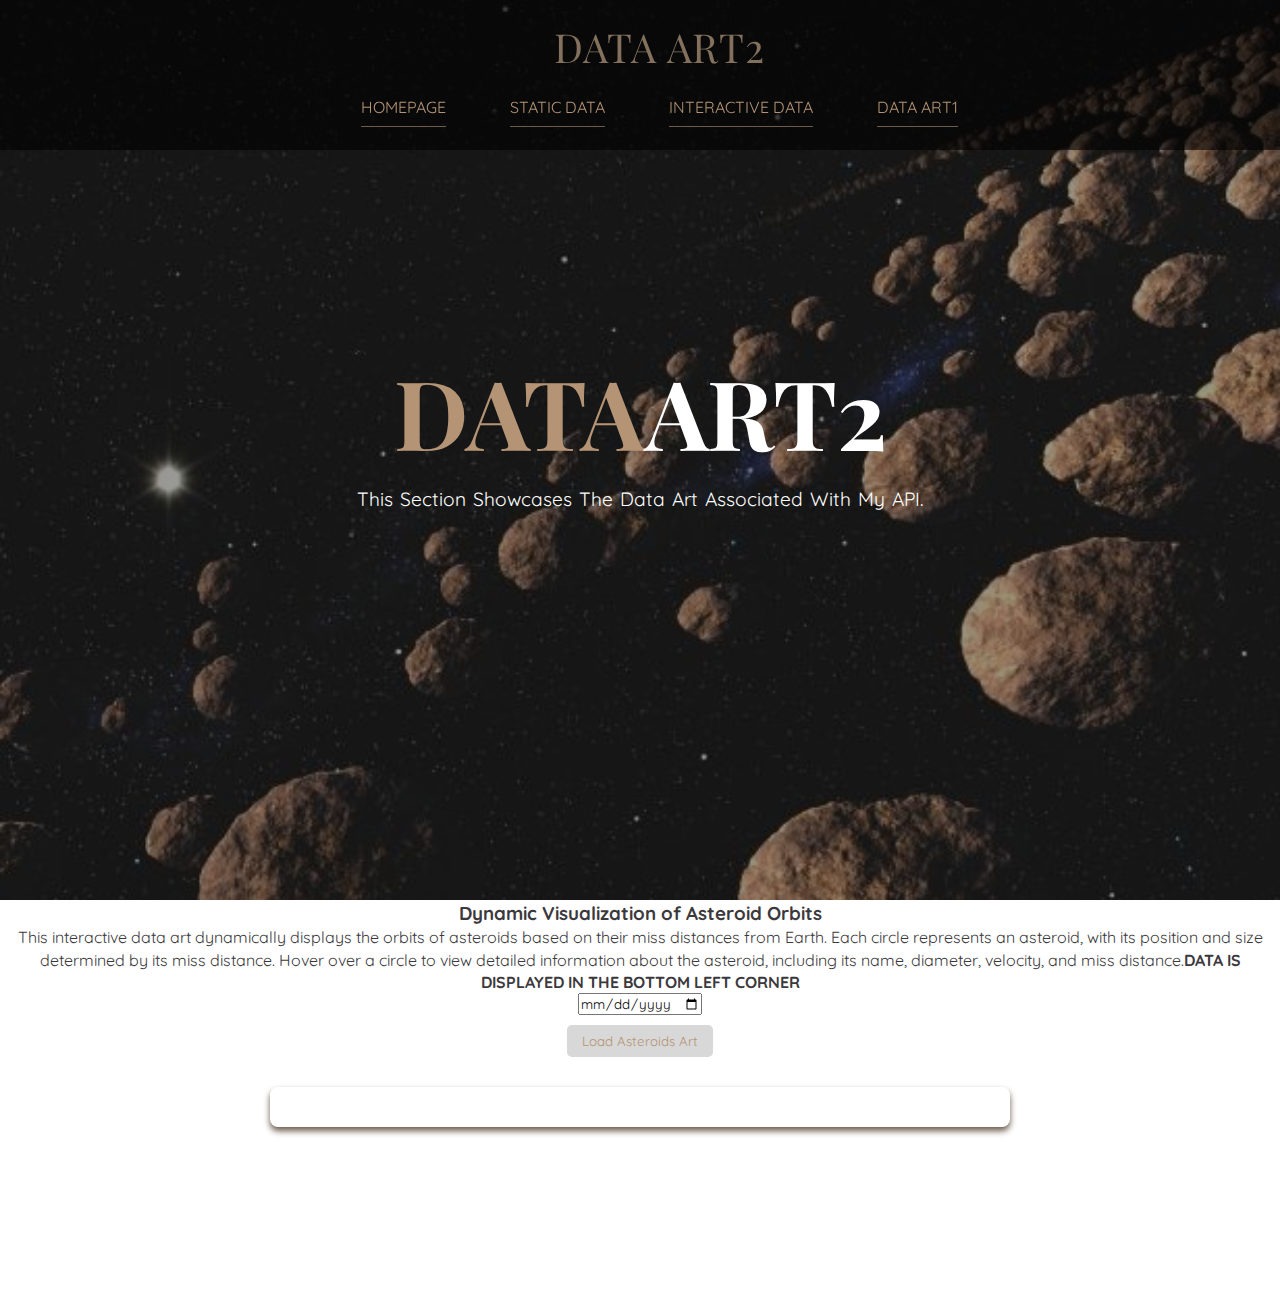
<file: art2.html>
<!DOCTYPE html>
<html lang="en">
<head>
    <meta charset="UTF-8"/>
    <meta http-equiv="X-UA-Compatible" content="IE=edge"/>
    <meta name="viewport" content="width=device-width, initial-scale=1.0"/>
    <link rel="stylesheet" href="https://cdnjs.cloudflare.com/ajax/libs/font-awesome/5.15.1/css/all.min.css"
          integrity="sha512-+4zCK9k+qNFUR5X+cKL9EIR+ZOhtIloNl9GIKS57V1MyNsYpYcUrUeQc9vNfzsWfV28IaLL3i96P9sdNyeRssA=="
          crossorigin="anonymous"/>
    <link rel="stylesheet" href="api.css"/>
    <script src="https://d3js.org/d3.v7.min.js"></script>
    <title>DATA ART</title>
</head>
<body>

<!-- header -->
<header>
    <nav class="navbar">
        <div class="container">
            <a href="index.html" class="navbar-brand">DATA ART2
                <div class="navbar-nav">
                    <ul>
                        <li><a href="index.html">Homepage</a></li>
                        <li><a href="staticData.html">Static Data</a></li>
                        <li><a href="interactiveData.html">Interactive Data</a></li>
                        <li><a href="dataArt.html">Data Art1</a></li>
                    </ul>
                </div>
            </div>
    </nav>
    <div class="banner">
        <div class="container">
            <h1 class="banner-title">
                <span>DATA</span>ART2
            </h1>
            <p><b>This section showcases the Data Art associated with my API.</b></p>
        </div>
    </div>
</header>
<!-- end of header -->

<section class="center-container">
    <h3>Dynamic Visualization of Asteroid Orbits</h3>
    <p>
        This interactive data art dynamically displays the orbits of asteroids based on their miss distances from Earth. 
        Each circle represents an asteroid, with its position and size determined by its miss distance. 
        Hover over a circle to view detailed information about the asteroid, including its name, diameter, velocity, 
        and miss distance.<b>DATA IS DISPLAYED IN THE BOTTOM LEFT CORNER</b>
    </p>
    <input type="date" id="dateInput"/>
    <button id="loadData">Load Asteroids Art</button>
    <div id="output"></div>
    <svg id="orbit-map"></svg>
    <div id="tooltip" class="tooltip" style="opacity: 0"></div>
    
</section>

<script src="dataArt2.js"></script>
</body>
</html>
</file>
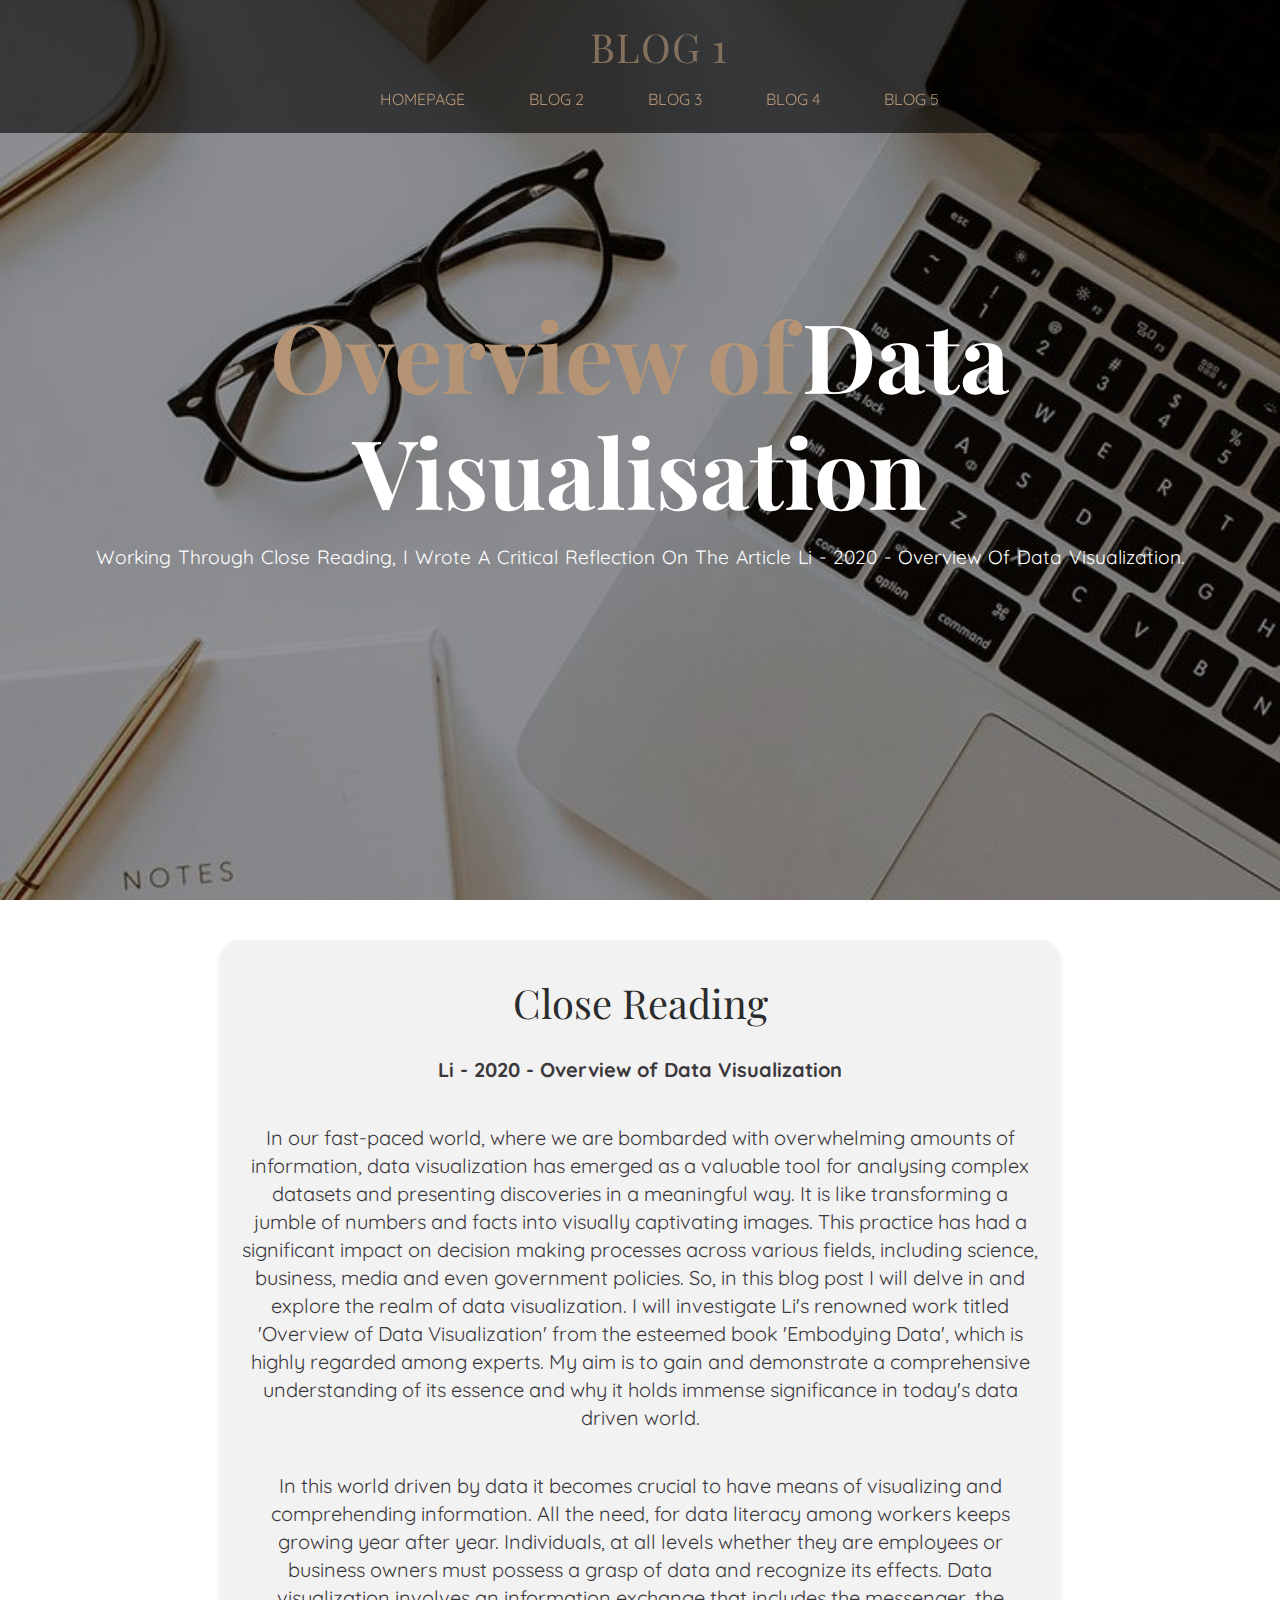
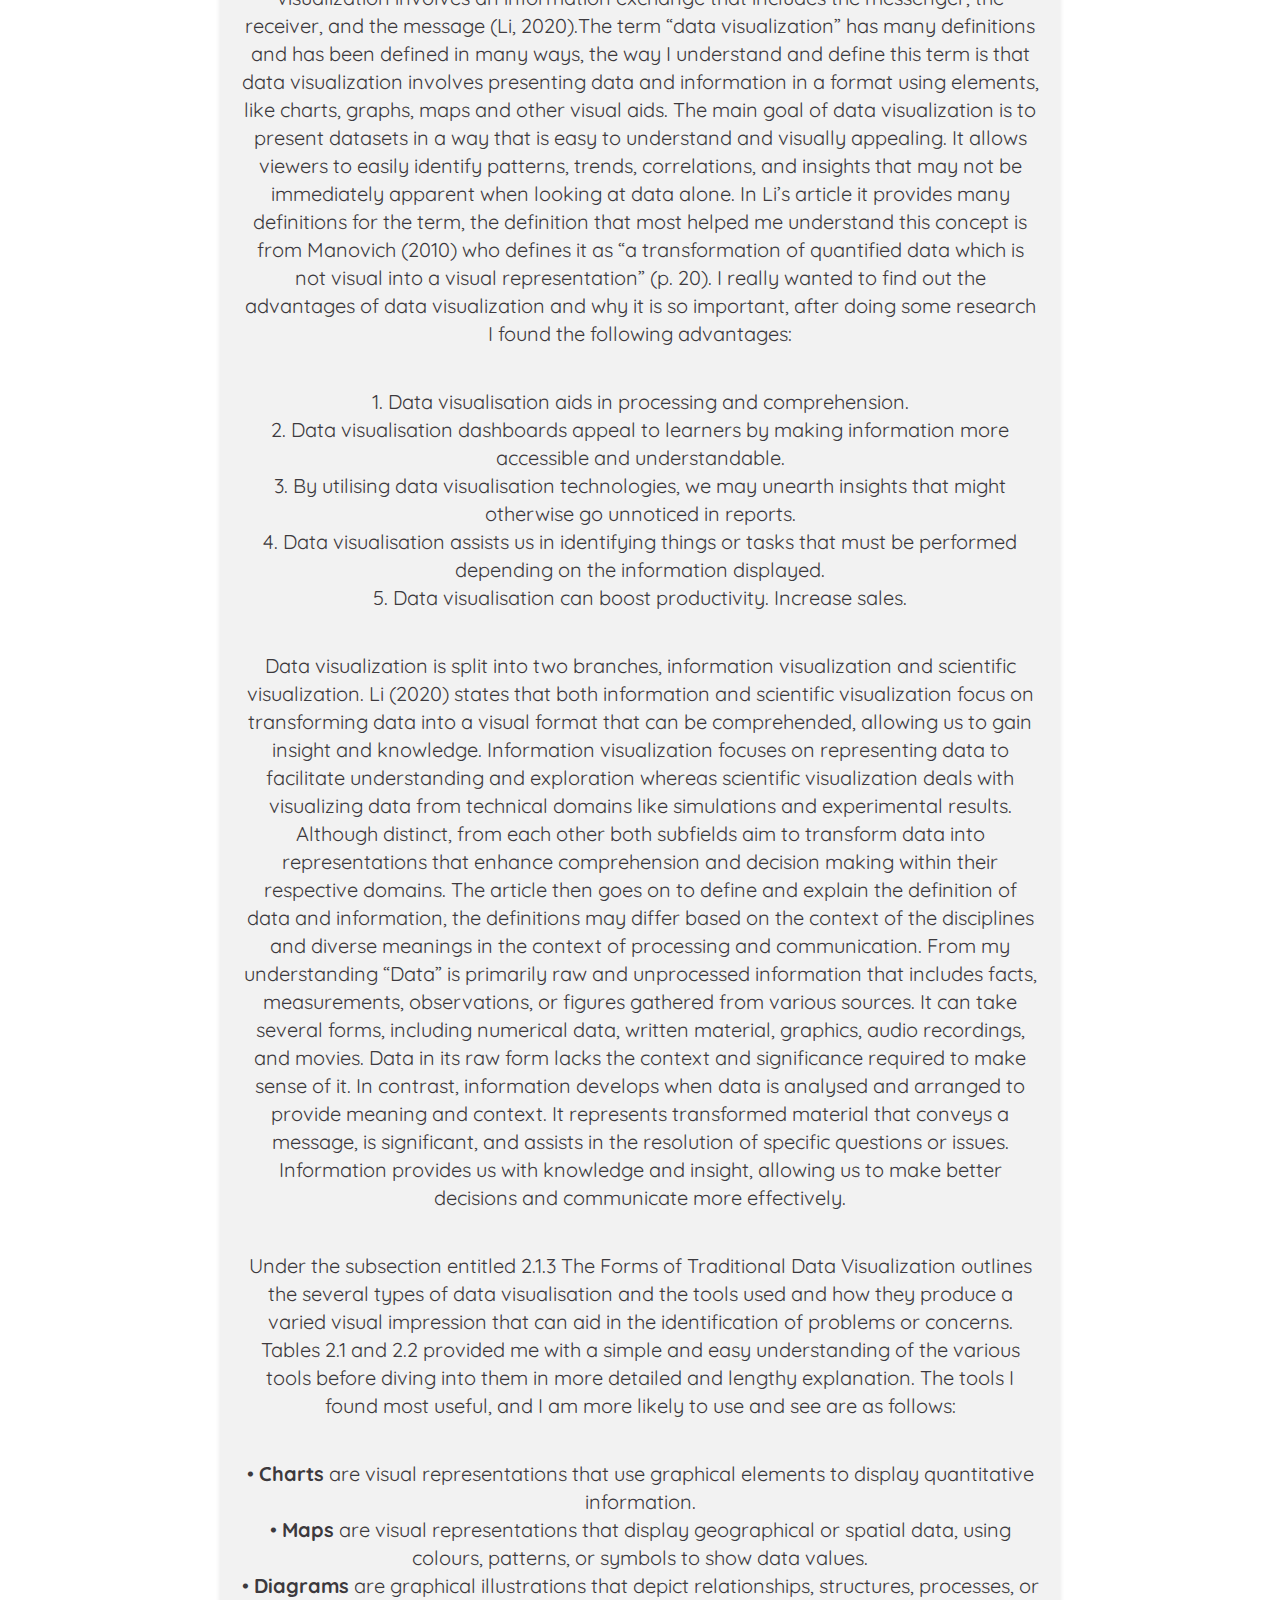
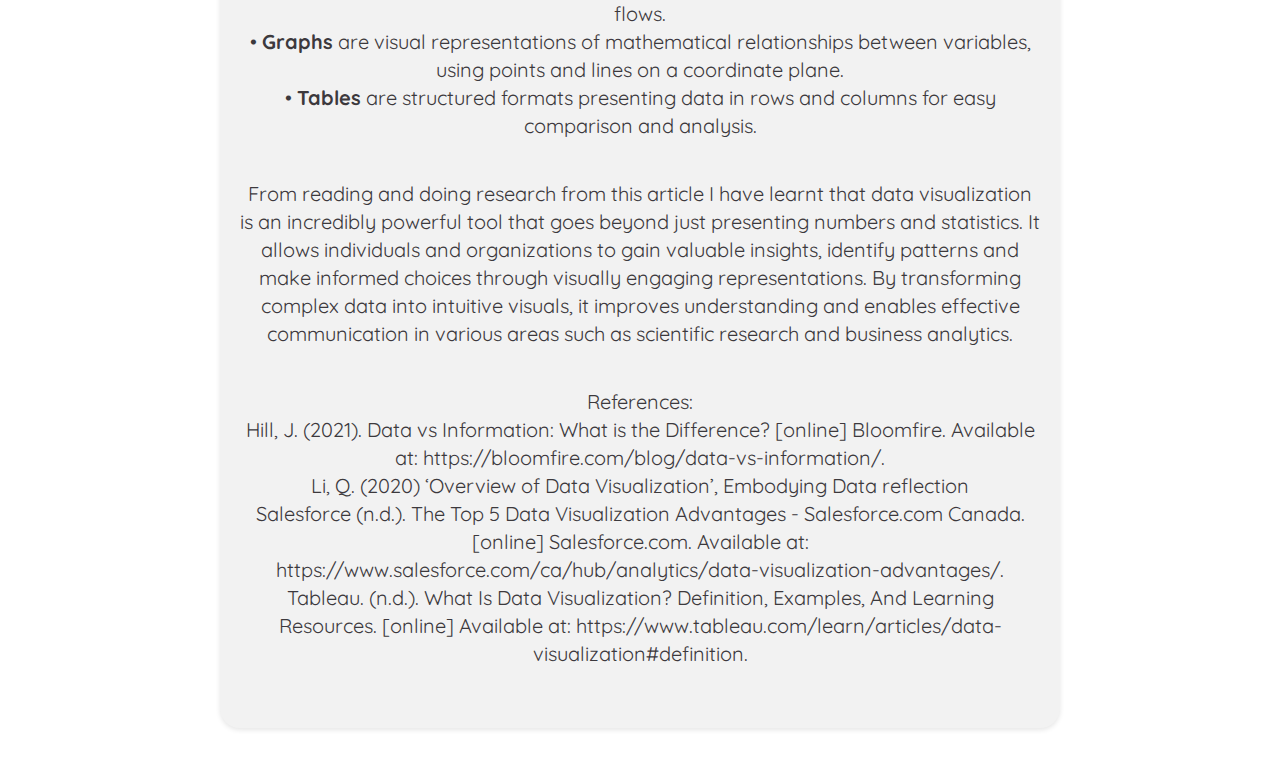
<file: blog1.html>
<DOCTYPE html>
    <html lang="en">
      <head>
        <meta charset="UTF-8" />
        <meta http-equiv="X-UA-Compatible" content="IE=edge" />
        <meta name="viewport" content="width=device-width, initial-scale=1.0" />
        <link rel="stylesheet" href="https://cdnjs.cloudflare.com/ajax/libs/font-awesome/5.15.1/css/all.min.css" integrity="sha512-+4zCK9k+qNFUR5X+cKL9EIR+ZOhtIloNl9GIKS57V1MyNsYpYcUrUeQc9vNfzsWfV28IaLL3i96P9sdNyeRssA==" crossorigin="anonymous" />
        <link rel="stylesheet" href="blog.css" />
        <title>BLOG</title>
      </head>
      <body>
    
        <!-- header -->
        <header>
          <nav class = "navbar">
            <div class = "container">
              <a href = "index.html" class = "navbar-brand">BLOG 1</a>
              <div class = "navbar-nav">
                <ul>
                  <li><a href="index.html">Homepage</a></li>
                  <li><a href="blog2.html">BLOG 2</a></li>
                  <li><a href="blog3.html">BLOG 3</a></li>
                  <li><a href="blog4.html">BLOG 4</a></li>
                  <li><a href="blog5.html">BLOG 5</a></li>
                  
              </ul>
              </div>
            </div>
          </nav>
          <div class = "banner">
            <div class = "container">
              <h1 class = "banner-title">
                <span>Overview of</span>Data Visualisation
              </h1>
              <p><b>Working through close reading, I wrote a critical reflection on the article Li - 2020 - Overview of Data Visualization.</b></p>
            </div>
          </div>
        </header>
        <!-- end of header -->
    
        <!--IxD Process-->
    <div class="title">
          <div class="container1">
            <h2>Close Reading</h2>
              <p><b>Li - 2020 - Overview of Data Visualization</b><br>
                <p>In our fast-paced world, where we are bombarded with overwhelming amounts of information, 
                    data visualization has emerged as a valuable tool for analysing complex datasets and
                     presenting discoveries in a meaningful way. It is like transforming a jumble of numbers
                      and facts into visually captivating images. This practice has had a significant impact 
                      on decision making processes across various fields, including science, business, media 
                      and even government policies. So, in this blog post I will delve in and explore the 
                      realm of data visualization. I will investigate Li's renowned work titled 'Overview 
                      of Data Visualization' from the esteemed book 'Embodying Data', which is highly 
                      regarded among experts. My aim is to gain and demonstrate a comprehensive 
                      understanding of its essence and why it holds immense significance in today's data driven world.</p>
    
                <p>In this world driven by data it becomes crucial to have means of visualizing and comprehending 
                    information. All the need, for data literacy among workers keeps growing year after year. 
                    Individuals, at all levels whether they are employees or business owners must possess a 
                    grasp of data and recognize its effects. Data visualization involves an information 
                    exchange that includes the messenger, the receiver, and the message (Li, 2020).The 
                    term “data visualization” has many definitions and has been defined in many ways, 
                    the way I understand and define this term is that data visualization involves 
                    presenting data and information in a format using elements, like charts, 
                    graphs, maps and other visual aids. The main goal of data visualization 
                    is to present datasets in a way that is easy to understand and visually 
                    appealing. It allows viewers to easily identify patterns, trends, correlations, 
                    and insights that may not be immediately apparent when looking at data alone. 
                    In Li’s article it provides many definitions for the term, the definition
                     that most helped me understand this concept is from Manovich (2010) who defines
                      it as “a transformation of quantified data which is not visual into a visual 
                      representation” (p. 20). I really wanted to find out the advantages of data 
                      visualization and why it is so important, after doing some research I 
                      found the following advantages:</p>
                
                <p>1.	Data visualisation aids in processing and comprehension.<br>
                    2.	Data visualisation dashboards appeal to learners by making information more accessible and understandable.<br>
                    3.	By utilising data visualisation technologies, we may unearth insights that might otherwise go unnoticed in reports.<br>
                    4.	Data visualisation assists us in identifying things or tasks that must be performed depending on the information displayed.<br>
                    5.	Data visualisation can boost productivity. Increase sales.<br>
                    </p>
                    
                <p>Data visualization is split into two branches, information visualization and scientific visualization. Li (2020) states 
                    that both information and scientific visualization focus on transforming data into a visual format that can be comprehended, 
                    allowing us to gain insight and knowledge. Information visualization focuses on representing data to facilitate understanding 
                    and exploration whereas scientific visualization deals with visualizing data from technical domains like simulations and 
                    experimental results. Although distinct, from each other both subfields aim to transform data into representations that 
                    enhance comprehension and decision making within their respective domains. The article then goes on to define and explain 
                    the definition of data and information, the definitions may differ based on the context of the disciplines and diverse meanings 
                    in the context of processing and communication. From my understanding “Data” is primarily raw and unprocessed information that 
                    includes facts, measurements, observations, or figures gathered from various sources. It can take several forms, including 
                    numerical data, written material, graphics, audio recordings, and movies. Data in its raw form lacks the context and 
                    significance required to make sense of it. In contrast, information develops when data is analysed and arranged to 
                    provide meaning and context. It represents transformed material that conveys a message, is significant, and assists 
                    in the resolution of specific questions or issues. Information provides us with knowledge and insight, allowing 
                    us to make better decisions and communicate more effectively.
                </p>
    
                  <p>Under the subsection entitled 2.1.3 The Forms of Traditional Data Visualization outlines the several types of data 
                    visualisation and the tools used and how they produce a varied visual impression that can aid in the identification 
                    of problems or concerns. Tables 2.1 and 2.2 provided me with a simple and easy understanding of the various tools 
                    before diving into them in more detailed and lengthy explanation. The tools I found most useful, and I am more 
                    likely to use and see are as follows: 
                  </p>
    
                  <p>•	<b>Charts</b> are visual representations that use graphical elements to display quantitative information.<br>
                    •	 <b>Maps</b> are visual representations that display geographical or spatial data, using colours, patterns, or symbols to show data values.<br>
                    •	 <b>Diagrams</b> are graphical illustrations that depict relationships, structures, processes, or flows.<br>
                    •	 <b>Graphs</b> are visual representations of mathematical relationships between variables, using points and lines on a coordinate plane.<br>
                    •	 <b>Tables</b> are structured formats presenting data in rows and columns for easy comparison and analysis.<br>
                    </p>
    
                <p>From reading and doing research from this article I have learnt that data visualization is an incredibly powerful tool that 
                    goes beyond just presenting numbers and statistics. It allows individuals and organizations to gain valuable insights, 
                    identify patterns and make informed choices through visually engaging representations. By transforming complex data 
                    into intuitive visuals, it improves understanding and enables effective communication in various areas such as 
                    scientific research and business analytics. </p>
    
                <p>References:<br>
                    Hill, J. (2021). Data vs Information: What is the Difference? [online] Bloomfire. Available at: https://bloomfire.com/blog/data-vs-information/.<br>
                    Li, Q. (2020) ‘Overview of Data Visualization’, Embodying Data reflection<br>
                    Salesforce (n.d.). The Top 5 Data Visualization Advantages - Salesforce.com Canada. [online] Salesforce.com. Available at: https://www.salesforce.com/ca/hub/analytics/data-visualization-advantages/.<br>
                    Tableau. (n.d.). What Is Data Visualization? Definition, Examples, And Learning Resources. [online] Available at: https://www.tableau.com/learn/articles/data-visualization#definition.<br>
              </p>
                
                </p>
          </div>
        <!--End of design-->
      </body>
    </html>
</file>
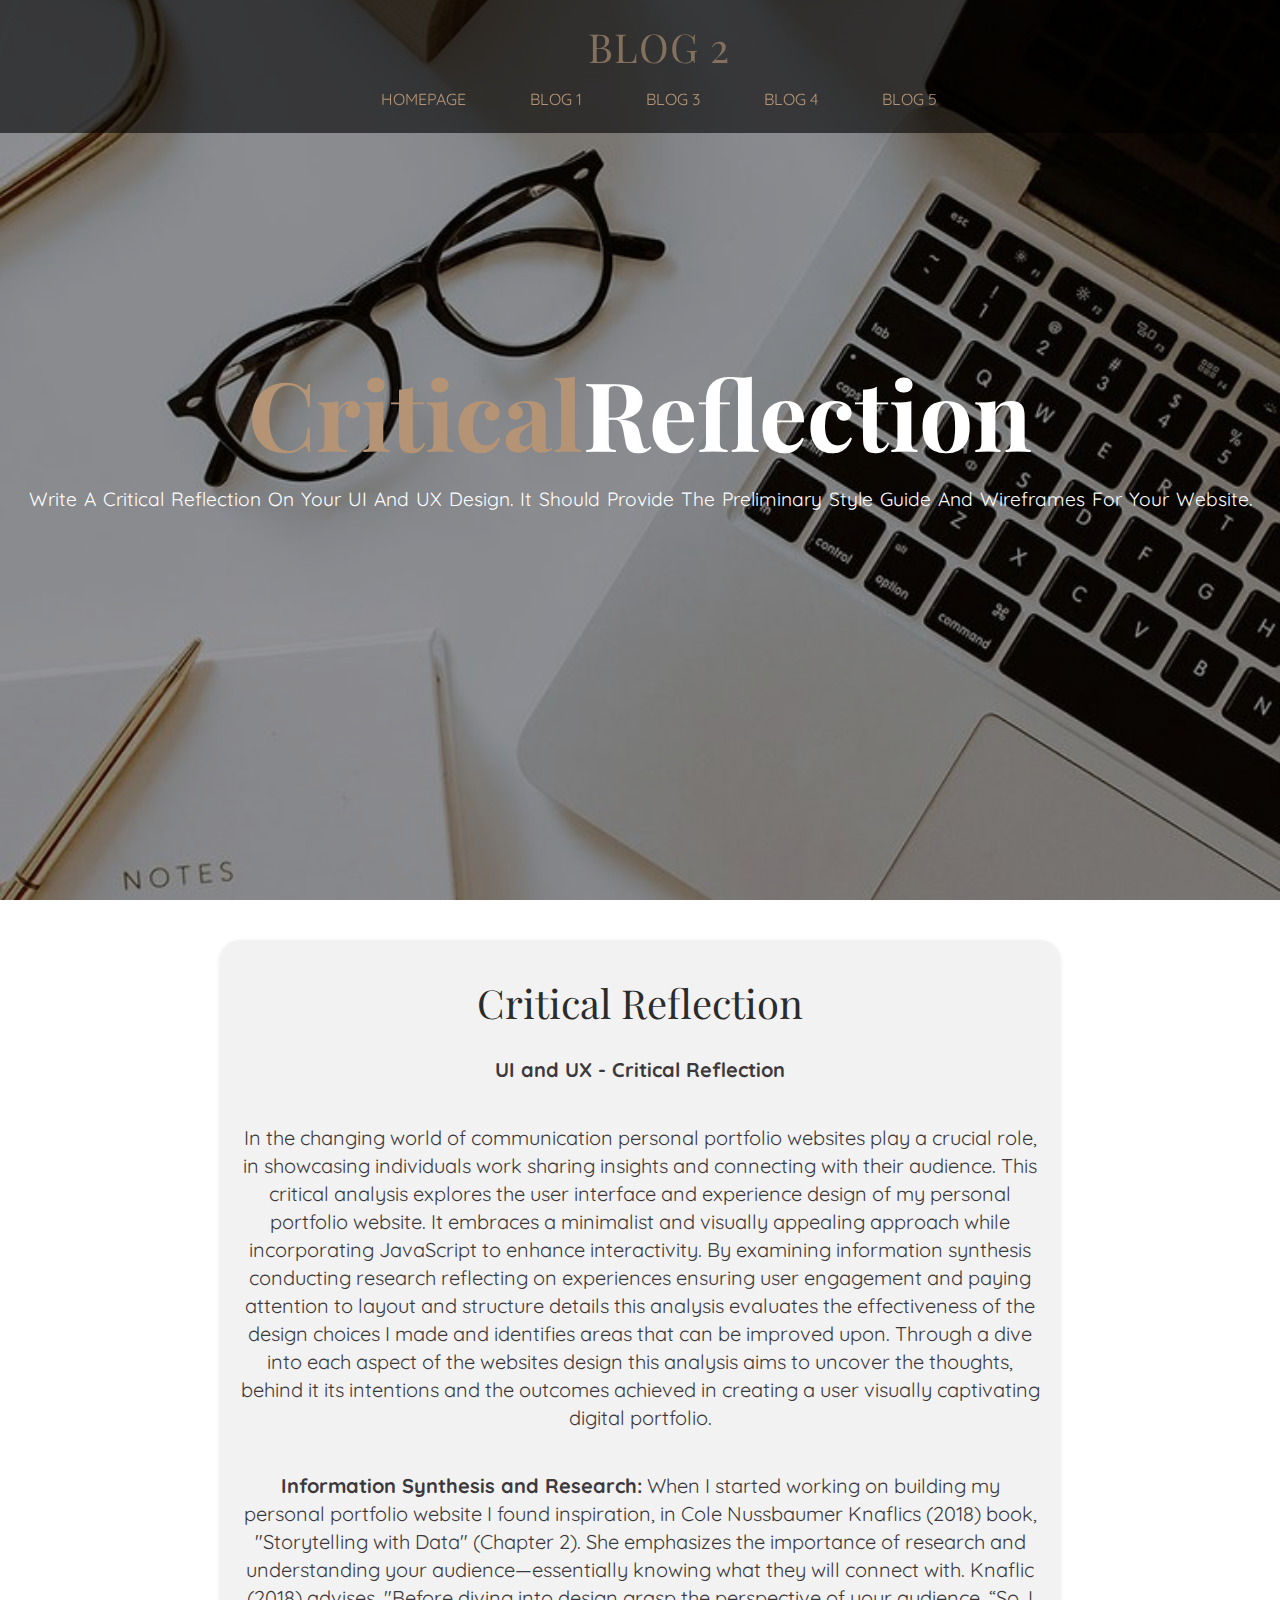
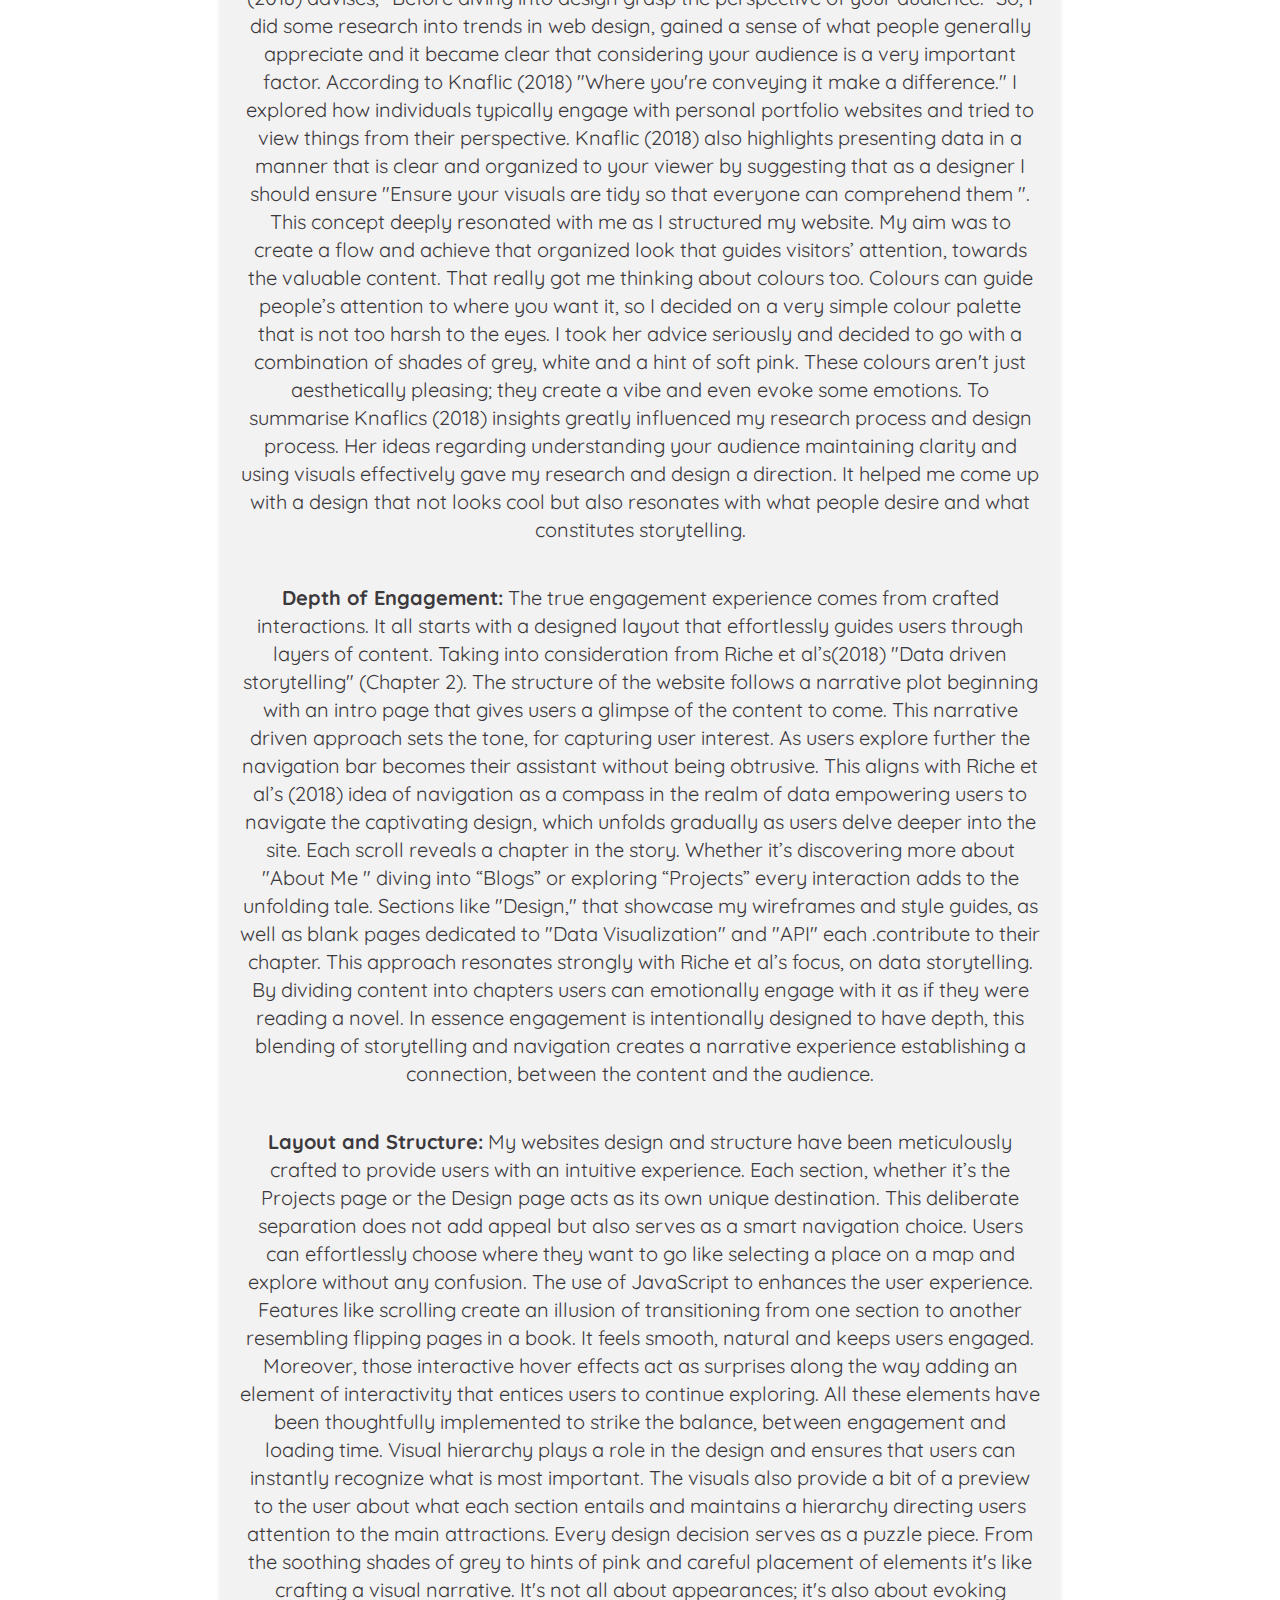
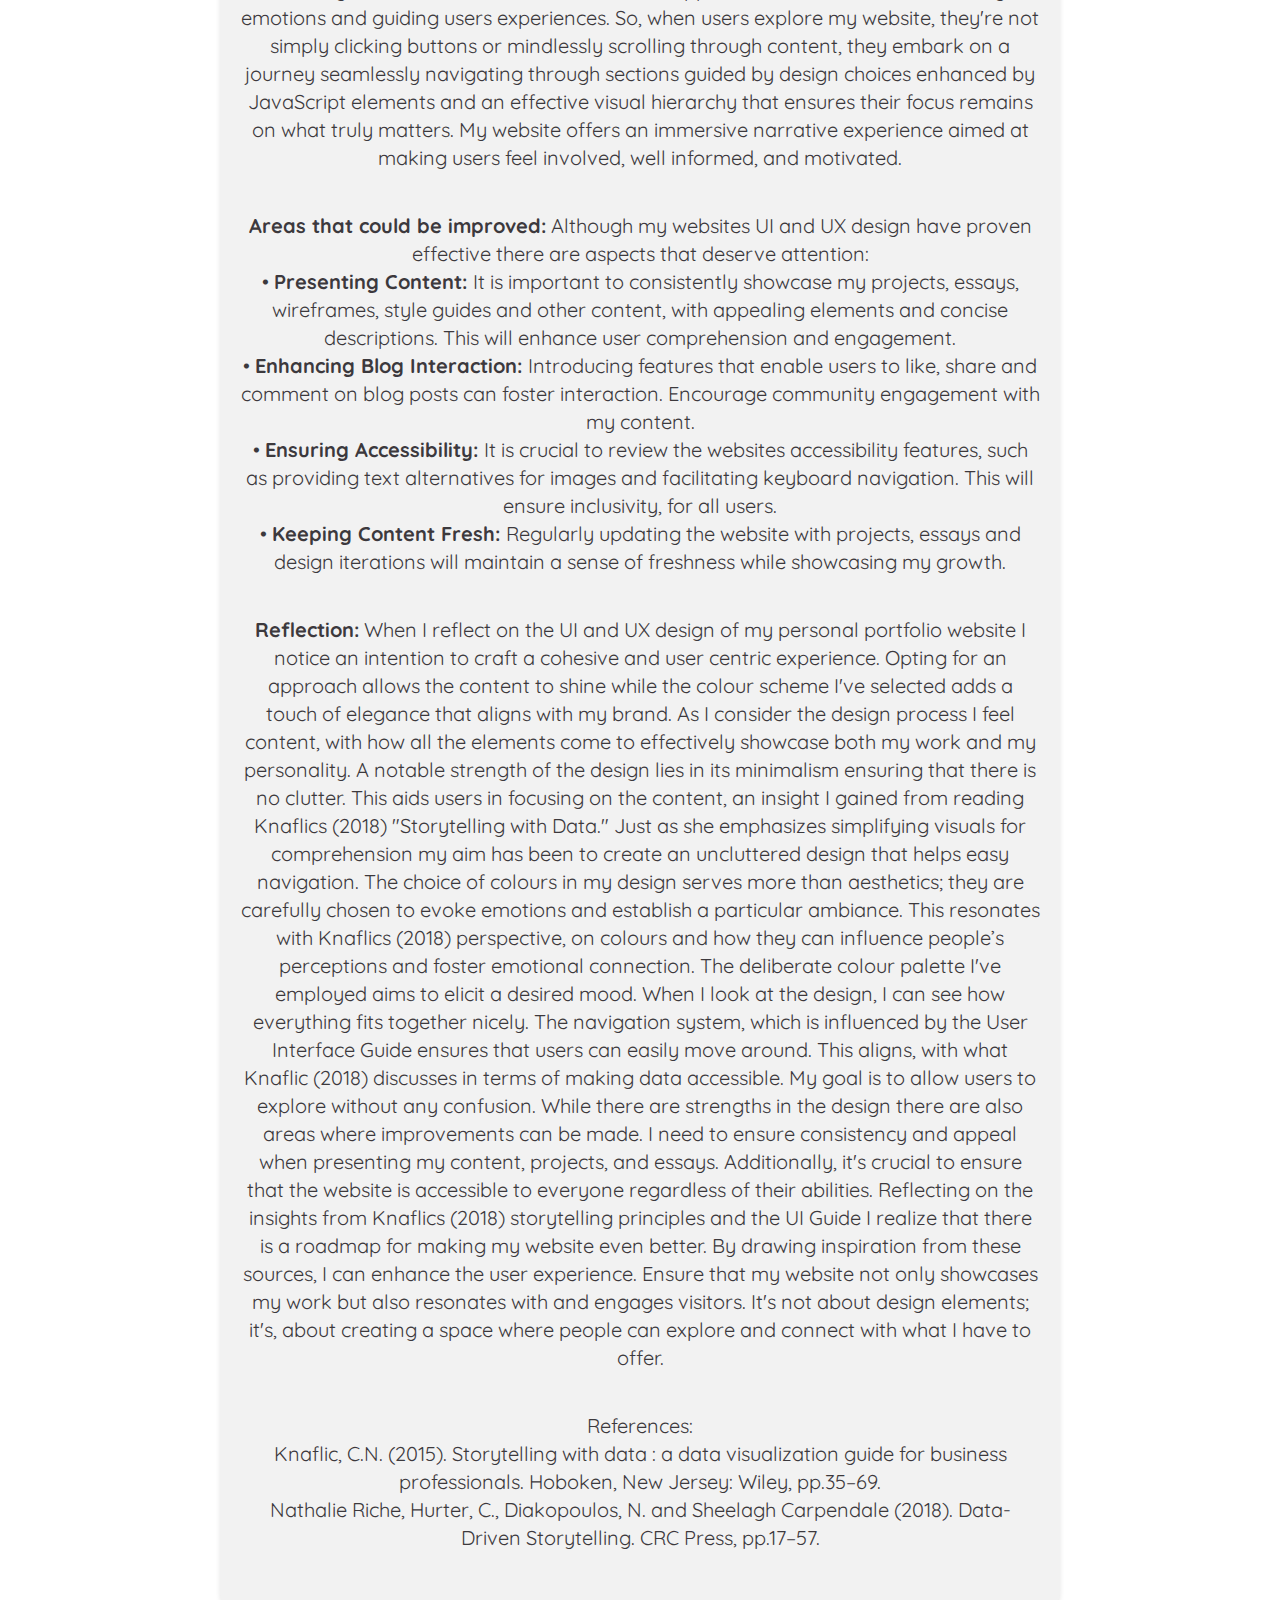
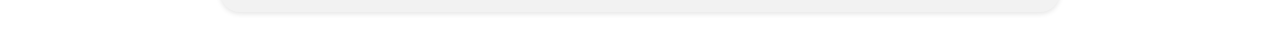
<file: blog2.html>
<DOCTYPE html>
    <html lang="en">
      <head>
        <meta charset="UTF-8" />
        <meta http-equiv="X-UA-Compatible" content="IE=edge" />
        <meta name="viewport" content="width=device-width, initial-scale=1.0" />
        <link rel="stylesheet" href="https://cdnjs.cloudflare.com/ajax/libs/font-awesome/5.15.1/css/all.min.css" integrity="sha512-+4zCK9k+qNFUR5X+cKL9EIR+ZOhtIloNl9GIKS57V1MyNsYpYcUrUeQc9vNfzsWfV28IaLL3i96P9sdNyeRssA==" crossorigin="anonymous" />
        <link rel="stylesheet" href="blog.css" />
        <title>BLOG</title>
      </head>
      <body>
    
        <!-- header -->
        <header>
          <nav class = "navbar">
            <div class = "container">
              <a href = "index.html" class = "navbar-brand">BLOG 2</a>
              <div class = "navbar-nav">
                <ul>
                  <li><a href="index.html">Homepage</a></li>
                  <li><a href="blog1.html">BLOG 1</a></li>
                  <li><a href="blog3.html">BLOG 3</a></li>
                  <li><a href="blog4.html">BLOG 4</a></li>
                  <li><a href="blog5.html">BLOG 5</a></li>
                  
              </ul>
              </div>
            </div>
          </nav>
          <div class = "banner">
            <div class = "container">
              <h1 class = "banner-title">
                <span>Critical</span>Reflection
              </h1>
              <p><b>Write a Critical Reflection on your UI and UX design. It should provide the preliminary style guide and wireframes for your website. </b></p>
            </div>
          </div>
        </header>
        <!-- end of header -->
    
        <!--IxD Process-->
    <div class="title">
          <div class="container1">
            <h2>Critical Reflection</h2>
              <p><b>UI and UX - Critical Reflection</b><br>
                <p>In the changing world of communication personal portfolio websites play a crucial role, 
                    in showcasing individuals work sharing insights and connecting with their audience. 
                    This critical analysis explores the user interface and experience design of my personal portfolio website.
                     It embraces a minimalist and visually appealing approach while incorporating JavaScript to enhance 
                     interactivity. By examining information synthesis conducting research reflecting on experiences 
                     ensuring user engagement and paying attention to layout and structure details this analysis 
                     evaluates the effectiveness of the design choices I made and identifies areas that can be 
                     improved upon. Through a dive into each aspect of the websites design this analysis aims to 
                     uncover the thoughts, behind it its intentions and the outcomes achieved in creating a user 
                     visually captivating digital portfolio.</p>
    
                <p><b>Information Synthesis and Research:</b>
                    When I started working on building my personal portfolio website I found inspiration, in Cole 
                    Nussbaumer Knaflics (2018) book, "Storytelling with Data" (Chapter 2). She emphasizes the 
                    importance of research and understanding your audience—essentially knowing what they will 
                    connect with. Knaflic (2018) advises, "Before diving into design grasp the perspective of 
                    your audience. “So, I did some research into trends in web design, gained a sense of what 
                    people generally appreciate and it became clear that considering your audience is a very 
                    important factor. According to Knaflic (2018) "Where you're conveying it make a difference." 
                    I explored how individuals typically engage with personal portfolio websites and tried to
                     view things from their perspective. Knaflic (2018) also highlights presenting data in a 
                     manner that is clear and organized to your viewer by suggesting that as a designer I 
                     should ensure "Ensure your visuals are tidy so that everyone can comprehend them ". 
                     This concept deeply resonated with me as I structured my website. My aim was to create a 
                     flow and achieve that organized look that guides visitors’ attention, towards the valuable content. 
                     That really got me thinking about colours too. Colours can guide people’s attention to where you 
                     want it, so I decided on a very simple colour palette that is not too harsh to the eyes. I took 
                     her advice seriously and decided to go with a combination of shades of grey, white and a hint of 
                     soft pink. These colours aren't just aesthetically pleasing; they create a vibe and even evoke 
                     some emotions. To summarise Knaflics (2018) insights greatly influenced my research process and 
                     design process. Her ideas regarding understanding your audience maintaining clarity and using 
                     visuals effectively gave my research and design a direction. It helped me come up with a design 
                     that not looks cool but also resonates with what people desire and what constitutes storytelling.
                    </p>
               
                    <p><b>Depth of Engagement:</b>
                        The true engagement experience comes from crafted interactions. It all starts with a designed 
                        layout that effortlessly guides users through layers of content. Taking into consideration 
                        from Riche et al’s(2018) "Data driven storytelling" (Chapter 2). The structure of the website 
                        follows a narrative plot beginning with an intro page that gives users a glimpse of the content 
                        to come. This narrative driven approach sets the tone, for capturing user interest. As users 
                        explore further the navigation bar becomes their assistant without being obtrusive. This 
                        aligns with Riche et al’s (2018) idea of navigation as a compass in the realm of data 
                        empowering users to navigate the captivating design, which unfolds gradually as users 
                        delve deeper into the site. Each scroll reveals a chapter in the story. Whether it’s 
                        discovering more about "About Me " diving into “Blogs” or exploring “Projects” every 
                        interaction adds to the unfolding tale. Sections like "Design," that showcase my wireframes 
                        and style guides, as well as blank pages dedicated to "Data Visualization" and "API" each 
                        .contribute to their chapter. This approach resonates strongly with Riche et al’s focus, on
                        data storytelling. By dividing content into chapters users can emotionally engage with it as
                        if they were reading a novel. In essence engagement is intentionally designed to have depth, 
                        this blending of storytelling and navigation creates a narrative experience establishing a 
                        connection, between the content and the audience.
                        </p>

                        <p><b>Layout and Structure:</b>
                            My websites design and structure have been meticulously crafted to provide users with an intuitive 
                            experience. Each section, whether it’s the Projects page or the Design page acts as its own unique 
                            destination. This deliberate separation does not add appeal but also serves as a smart navigation choice. 
                            Users can effortlessly choose where they want to go like selecting a place on a map and explore without 
                            any confusion. The use of JavaScript to enhances the user experience. Features like scrolling create an 
                            illusion of transitioning from one section to another resembling flipping pages in a book. It feels 
                            smooth, natural and keeps users engaged. Moreover, those interactive hover effects act as surprises 
                            along the way adding an element of interactivity that entices users to continue exploring. All these 
                            elements have been thoughtfully implemented to strike the balance, between engagement and loading time. 
                            Visual hierarchy plays a role in the design and ensures that users can instantly recognize what is most 
                            important. The visuals also provide a bit of a preview to the user about what each section entails and
                            maintains a hierarchy directing users attention to the main attractions. Every design decision serves 
                            as a puzzle piece. From the soothing shades of grey to hints of pink and careful placement of elements 
                            it's like crafting a visual narrative. It's not all about appearances; it's also about evoking emotions
                            and guiding users experiences. So, when users explore my website, they're not simply clicking buttons
                            or mindlessly scrolling through content, they embark on a journey seamlessly navigating through 
                            sections guided by design choices enhanced by JavaScript elements and an effective visual hierarchy 
                            that ensures their focus remains on what truly matters. My website offers an immersive narrative 
                            experience aimed at making users feel involved, well informed, and motivated.
                            </p>
                    
    
                  <p><b>Areas that could be improved:</b>
                    Although my websites UI and UX design have proven effective there are aspects that deserve attention:<br>
                    •	<b>Presenting Content: </b> It is important to consistently showcase my projects, essays, wireframes, style guides and other content, with appealing elements and concise descriptions. This will enhance user comprehension and engagement.<br>
                    •	 <b>Enhancing Blog Interaction: </b> Introducing features that enable users to like, share and comment on blog posts can foster interaction. Encourage community engagement with my content.<br>
                    •	 <b>Ensuring Accessibility: </b> It is crucial to review the websites accessibility features, such as providing text alternatives for images and facilitating keyboard navigation. This will ensure inclusivity, for all users.<br>
                    •	 <b>Keeping Content Fresh: </b> Regularly updating the website with projects, essays and design iterations will maintain a sense of freshness while showcasing my growth.<br>
                    </p>

                    <p><b>Reflection:</b>
                       When I reflect on the UI and UX design of my personal portfolio website I notice an intention to craft a cohesive and user 
                       centric experience. Opting for an approach allows the content to shine while the colour scheme I've selected adds a touch of 
                       elegance that aligns with my brand. As I consider the design process I feel content, with how all the elements come to effectively
                        showcase both my work and my personality. A notable strength of the design lies in its minimalism ensuring that there is no 
                        clutter. This aids users in focusing on the content, an insight I gained from reading Knaflics (2018) "Storytelling with Data." 
                        Just as she emphasizes simplifying visuals for comprehension my aim has been to create an uncluttered design that helps easy 
                        navigation. The choice of colours in my design serves more than aesthetics; they are carefully chosen to evoke emotions and 
                        establish a particular ambiance. This resonates with Knaflics (2018) perspective, on colours and how they can influence people’s 
                        perceptions and foster emotional connection. The deliberate colour palette I've employed aims to elicit a desired mood. When I 
                        look at the design, I can see how everything fits together nicely. The navigation system, which is influenced by the User 
                        Interface Guide ensures that users can easily move around. This aligns, with what Knaflic (2018) discusses in terms of 
                        making data accessible. My goal is to allow users to explore without any confusion. While there are strengths in the design 
                        there are also areas where improvements can be made. I need to ensure consistency and appeal when presenting my content, 
                        projects, and essays. Additionally, it's crucial to ensure that the website is accessible to everyone regardless of their 
                        abilities. Reflecting on the insights from Knaflics (2018) storytelling principles and the UI Guide I realize that there is a 
                        roadmap for making my website even better. By drawing inspiration from these sources, I can enhance the user experience. 
                        Ensure that my website not only showcases my work but also resonates with and engages visitors. It's not about design elements; 
                        it's, about creating a space where people can explore and connect with what I have to offer.
                        </p>
    
                
    
                <p>References:<br>
                    Knaflic, C.N. (2015). Storytelling with data : a data visualization guide for business professionals. Hoboken, New Jersey: Wiley, pp.35–69.<br>
                    Nathalie Riche, Hurter, C., Diakopoulos, N. and Sheelagh Carpendale (2018). Data-Driven Storytelling. CRC Press, pp.17–57.<br>
                    
                </p>
          </div>
        <!--End of design-->
      </body>
    </html>
</file>
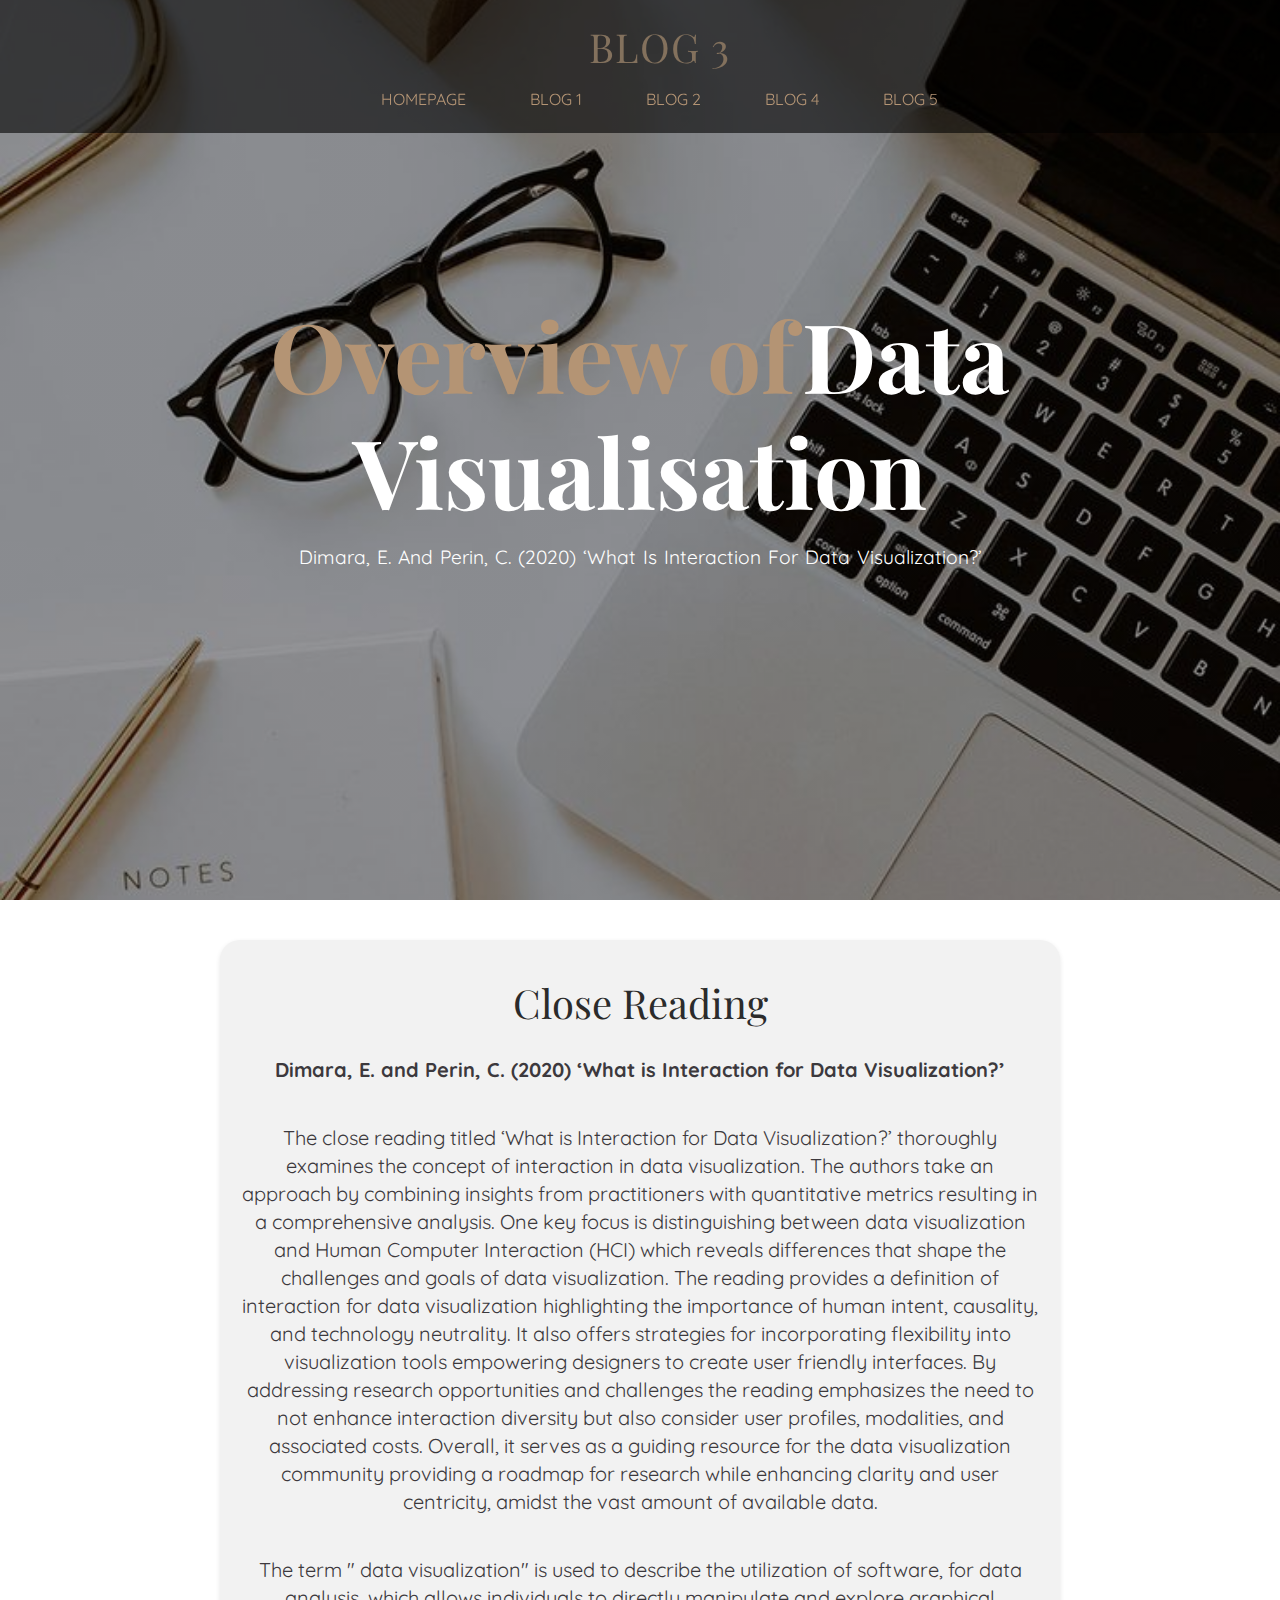
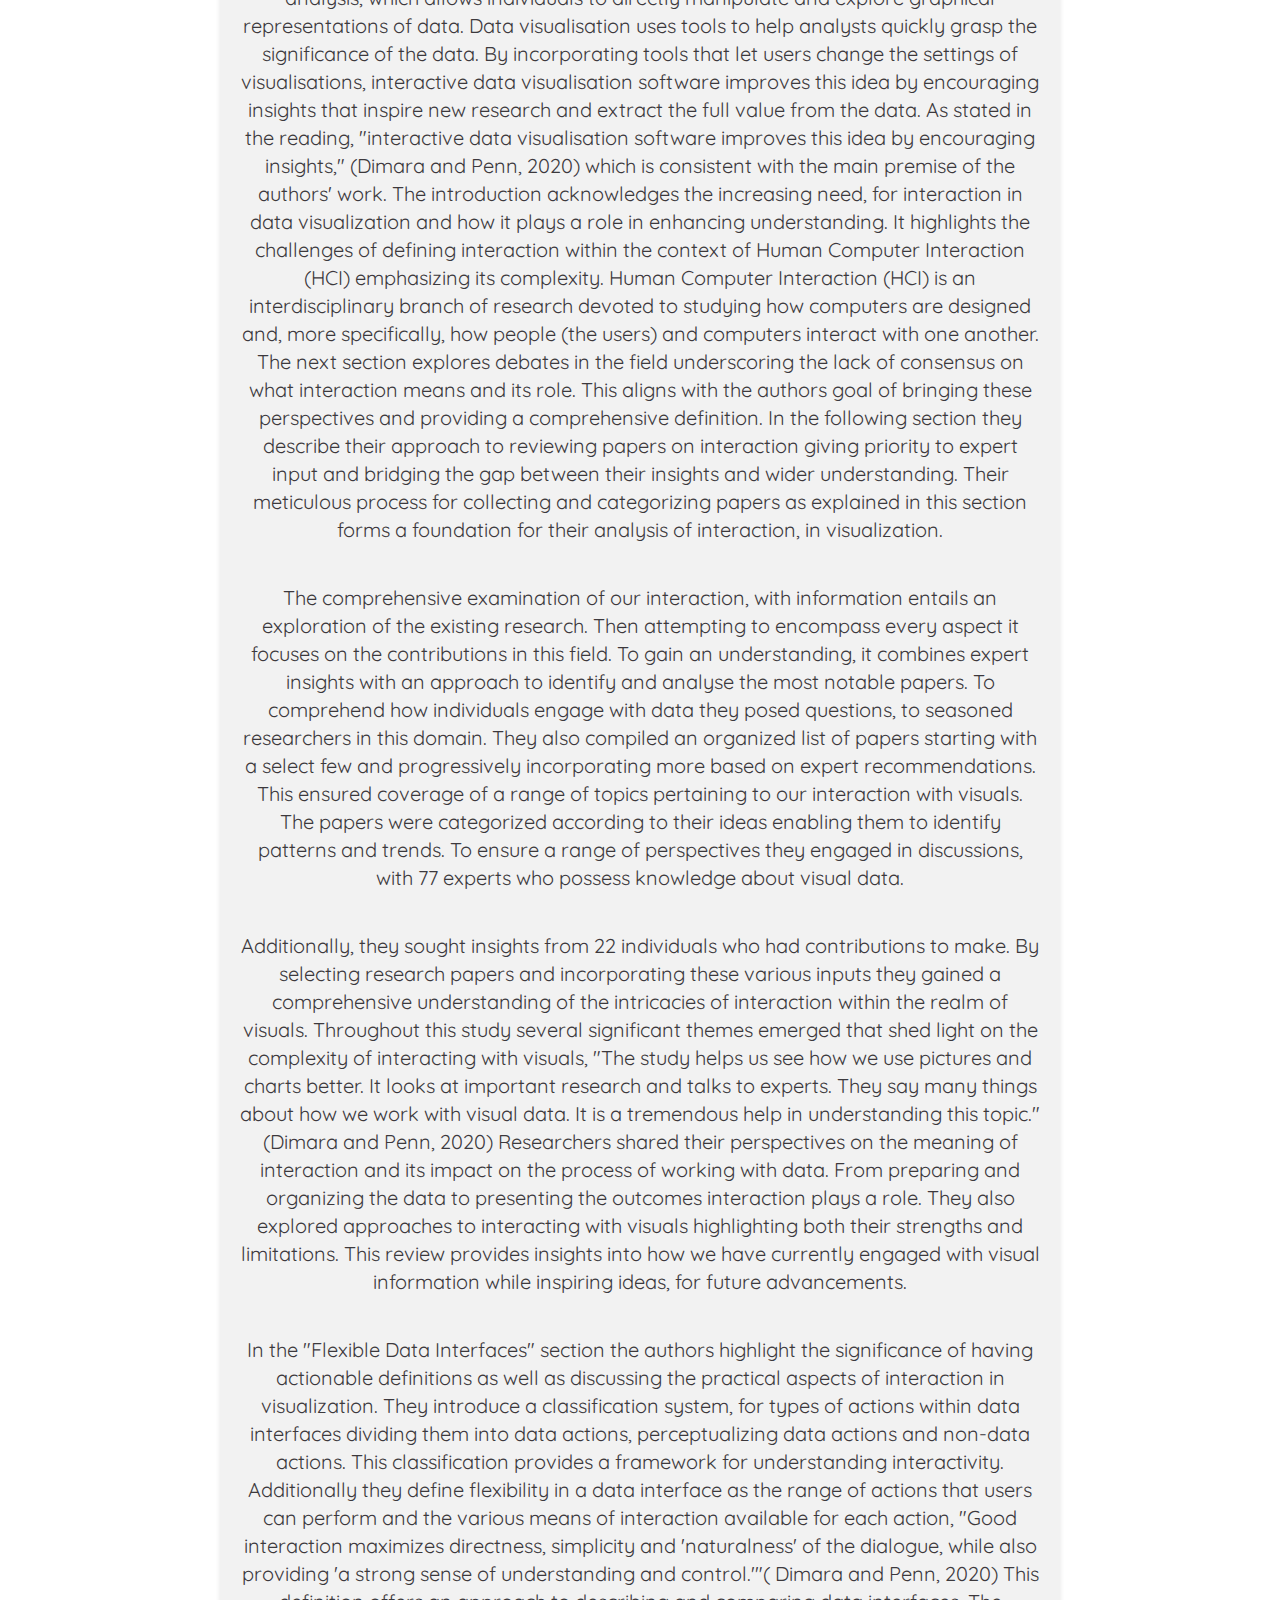
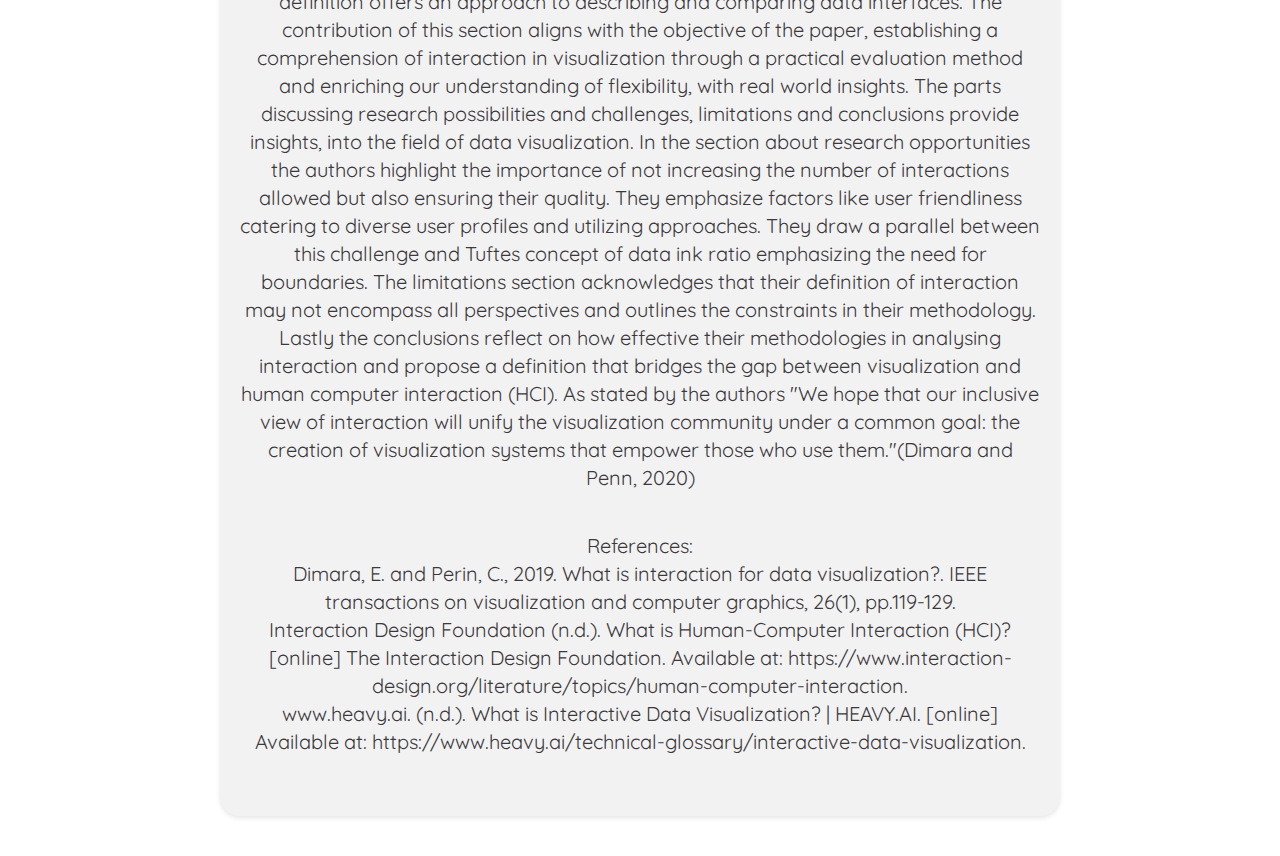
<file: blog3.html>
<DOCTYPE html>
    <html lang="en">
      <head>
        <meta charset="UTF-8" />
        <meta http-equiv="X-UA-Compatible" content="IE=edge" />
        <meta name="viewport" content="width=device-width, initial-scale=1.0" />
        <link rel="stylesheet" href="https://cdnjs.cloudflare.com/ajax/libs/font-awesome/5.15.1/css/all.min.css" integrity="sha512-+4zCK9k+qNFUR5X+cKL9EIR+ZOhtIloNl9GIKS57V1MyNsYpYcUrUeQc9vNfzsWfV28IaLL3i96P9sdNyeRssA==" crossorigin="anonymous" />
        <link rel="stylesheet" href="blog.css" />
        <title>BLOG</title>
      </head>
      <body>
    
        <!-- header -->
        <header>
          <nav class = "navbar">
            <div class = "container">
              <a href = "index.html" class = "navbar-brand">BLOG 3</a>
              <div class = "navbar-nav">
                <ul>
                  <li><a href="index.html">Homepage</a></li>
                  <li><a href="blog1.html">BLOG 1</a></li>
                  <li><a href="blog2.html">BLOG 2</a></li>
                  <li><a href="blog4.html">BLOG 4</a></li>
                  <li><a href="blog5.html">BLOG 5</a></li>
                  
              </ul>
              </div>
            </div>
          </nav>
          <div class = "banner">
            <div class = "container">
              <h1 class = "banner-title">
                <span>Overview of</span>Data Visualisation
              </h1>
              <p><b>Dimara, E. and Perin, C. (2020) ‘What is Interaction for Data Visualization?’</b></p>
            </div>
          </div>
        </header>
        <!-- end of header -->
    
        <!--IxD Process-->
    <div class="title">
          <div class="container1">
            <h2>Close Reading</h2>
              <p><b>Dimara, E. and Perin, C. (2020) ‘What is Interaction for Data Visualization?’</b><br>
                <p>The close reading titled ‘What is Interaction for Data Visualization?’ thoroughly examines
                     the concept of interaction in data visualization. The authors take an approach by combining 
                     insights from practitioners with quantitative metrics resulting in a comprehensive analysis. 
                     One key focus is distinguishing between data visualization and Human Computer Interaction (HCI) 
                     which reveals differences that shape the challenges and goals of data visualization. The reading 
                     provides a definition of interaction for data visualization highlighting the importance of human 
                     intent, causality, and technology neutrality. It also offers strategies for incorporating flexibility 
                     into visualization tools empowering designers to create user friendly interfaces. By addressing 
                     research opportunities and challenges the reading emphasizes the need to not enhance interaction 
                     diversity but also consider user profiles, modalities, and associated costs. Overall, it 
                     serves as a guiding resource for the data visualization community providing a roadmap for 
                     research while enhancing clarity and user centricity, amidst the vast amount of available data.</p>
    
                <p>The term " data visualization" is used to describe the utilization of software, for data analysis, 
                    which allows individuals to directly manipulate and explore graphical representations of data. 
                    Data visualisation uses tools to help analysts quickly grasp the significance of the data. By 
                    incorporating tools that let users change the settings of visualisations, interactive data 
                    visualisation software improves this idea by encouraging insights that inspire new research 
                    and extract the full value from the data. As stated in the reading, "interactive data visualisation 
                    software improves this idea by encouraging insights," (Dimara and Penn, 2020) which is consistent 
                    with the main premise of the authors' work. The introduction acknowledges the increasing need, 
                    for interaction in data visualization and how it plays a role in enhancing understanding. 
                    It highlights the challenges of defining interaction within the context of Human Computer 
                    Interaction (HCI) emphasizing its complexity. Human Computer Interaction (HCI) is an 
                    interdisciplinary branch of research devoted to studying how computers are designed and, 
                    more specifically, how people (the users) and computers interact with one another. The 
                    next section explores debates in the field underscoring the lack of consensus on what 
                    interaction means and its role. This aligns with the authors goal of bringing these perspectives 
                    and providing a comprehensive definition. In the following section they describe their approach 
                    to reviewing papers on interaction giving priority to expert input and bridging the gap between 
                    their insights and wider understanding. Their meticulous process for collecting and categorizing 
                    papers as explained in this section forms a foundation for their analysis of interaction, in visualization.</p>
                
                <p>The comprehensive examination of our interaction, with information entails an exploration of the existing research. 
                    Then attempting to encompass every aspect it focuses on the contributions in this field. To gain an understanding, 
                    it combines expert insights with an approach to identify and analyse the most notable papers. To comprehend how 
                    individuals engage with data they posed questions, to seasoned researchers in this domain. They also compiled an 
                    organized list of papers starting with a select few and progressively incorporating more based on expert recommendations. 
                    This ensured coverage of a range of topics pertaining to our interaction with visuals. The papers were categorized 
                    according to their ideas enabling them to identify patterns and trends. To ensure a range of perspectives they 
                    engaged in discussions, with 77 experts who possess knowledge about visual data. 
                    </p>
                    
                <p>Additionally, they sought insights from 22 individuals who had contributions to make. By selecting research 
                    papers and incorporating these various inputs they gained a comprehensive understanding of the intricacies 
                    of interaction within the realm of visuals. Throughout this study several significant themes emerged that 
                    shed light on the complexity of interacting with visuals, "The study helps us see how we use pictures and 
                    charts better. It looks at important research and talks to experts. They say many things about how we work 
                    with visual data. It is a tremendous help in understanding this topic."(Dimara and Penn, 2020) Researchers 
                    shared their perspectives on the meaning of interaction and its impact on the process of working with data. 
                    From preparing and organizing the data to presenting the outcomes interaction plays a role. They also explored 
                    approaches to interacting with visuals highlighting both their strengths and limitations. This review provides 
                    insights into how we have currently engaged with visual information while inspiring ideas, for future advancements.
                </p>
    
                <p>In the "Flexible Data Interfaces" section the authors highlight the significance of having actionable definitions 
                    as well as discussing the practical aspects of interaction in visualization. They introduce a classification system, 
                    for types of actions within data interfaces dividing them into data actions, perceptualizing data actions and non-data 
                    actions. This classification provides a framework for understanding interactivity. Additionally they define flexibility 
                    in a data interface as the range of actions that users can perform and the various means of interaction available for 
                    each action, "Good interaction maximizes directness, simplicity and 'naturalness' of the dialogue, while also providing 
                    'a strong sense of understanding and control.'"( Dimara and Penn, 2020) This definition offers an approach to describing 
                    and comparing data interfaces. The contribution of this section aligns with the objective of the paper, establishing a 
                    comprehension of interaction in visualization through a practical evaluation method and enriching our understanding of 
                    flexibility, with real world insights. The parts discussing research possibilities and challenges, limitations and 
                    conclusions provide insights, into the field of data visualization. In the section about research opportunities the 
                    authors highlight the importance of not increasing the number of interactions allowed but also ensuring their quality. 
                    They emphasize factors like user friendliness catering to diverse user profiles and utilizing approaches. They draw a 
                    parallel between this challenge and Tuftes concept of data ink ratio emphasizing the need for boundaries. The 
                    limitations section acknowledges that their definition of interaction may not encompass all perspectives and 
                    outlines the constraints in their methodology. Lastly the conclusions reflect on how effective their methodologies 
                    in analysing interaction and propose a definition that bridges the gap between visualization and human computer 
                    interaction (HCI). As stated by the authors "We hope that our inclusive view of interaction will unify the 
                    visualization community under a common goal: the creation of visualization systems that empower those who use 
                    them."(Dimara and Penn, 2020)  </p>
    
                <p>References:<br>
                    Dimara, E. and Perin, C., 2019. What is interaction for data visualization?. IEEE transactions on visualization and computer graphics, 26(1), pp.119-129.<br>
                    Interaction Design Foundation (n.d.). What is Human-Computer Interaction (HCI)? [online] The Interaction Design Foundation. Available at: https://www.interaction-design.org/literature/topics/human-computer-interaction.<br>
                    www.heavy.ai. (n.d.). What is Interactive Data Visualization? | HEAVY.AI. [online] Available at: https://www.heavy.ai/technical-glossary/interactive-data-visualization.<br>
              </p>
                
                </p>
          </div>
        <!--End of design-->
      </body>
    </html>
</file>
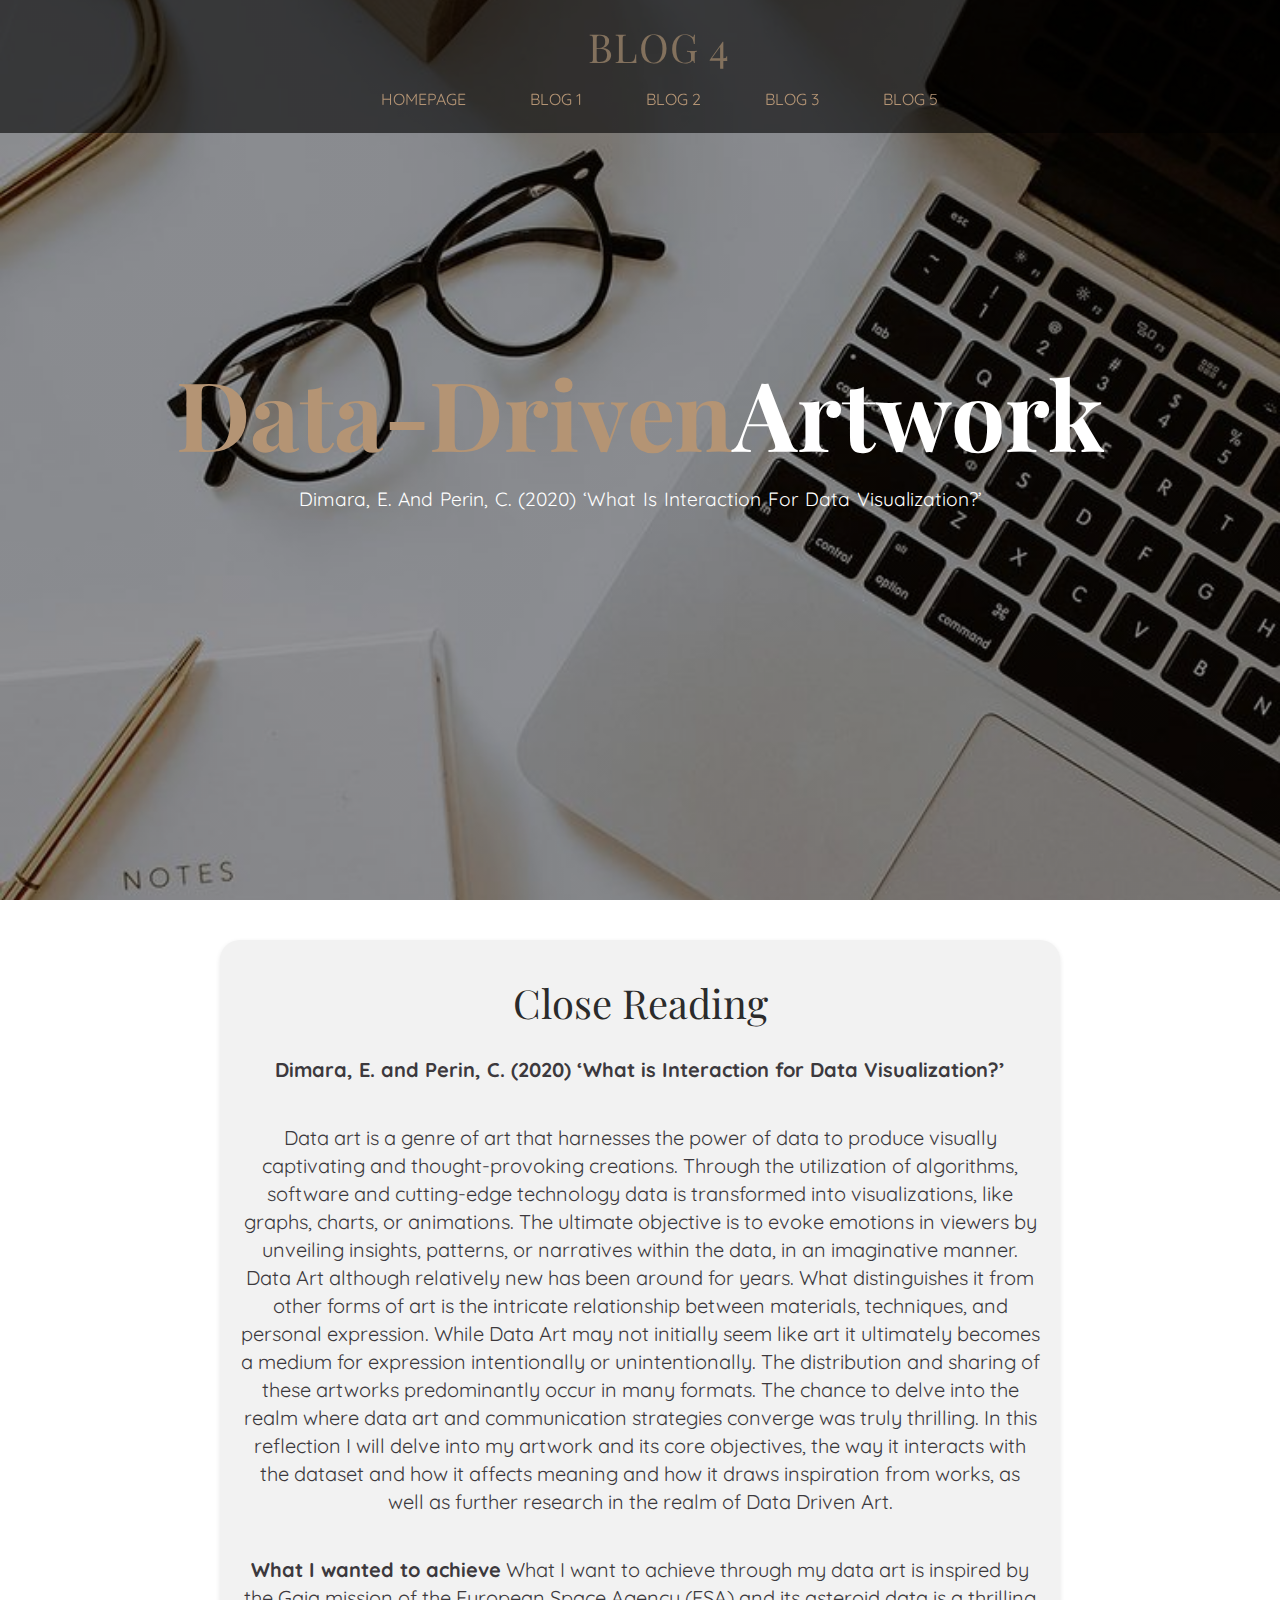
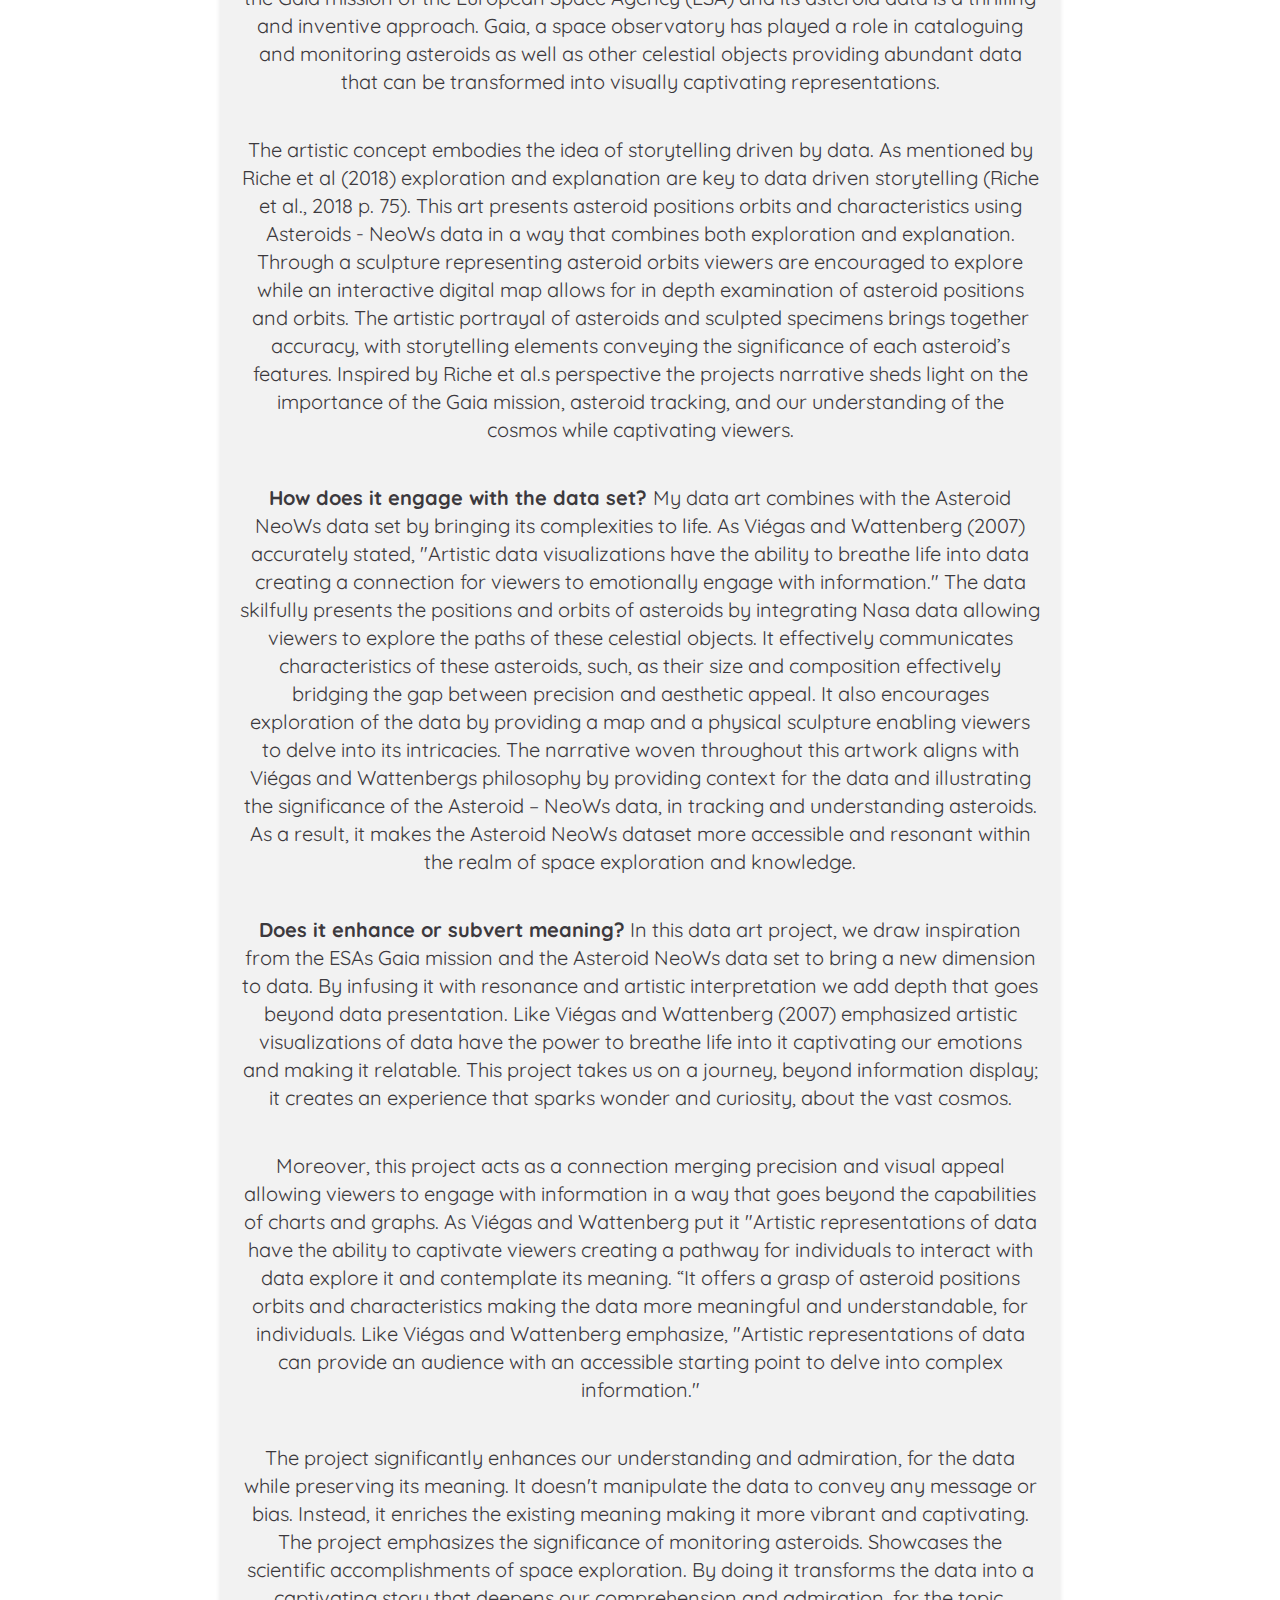
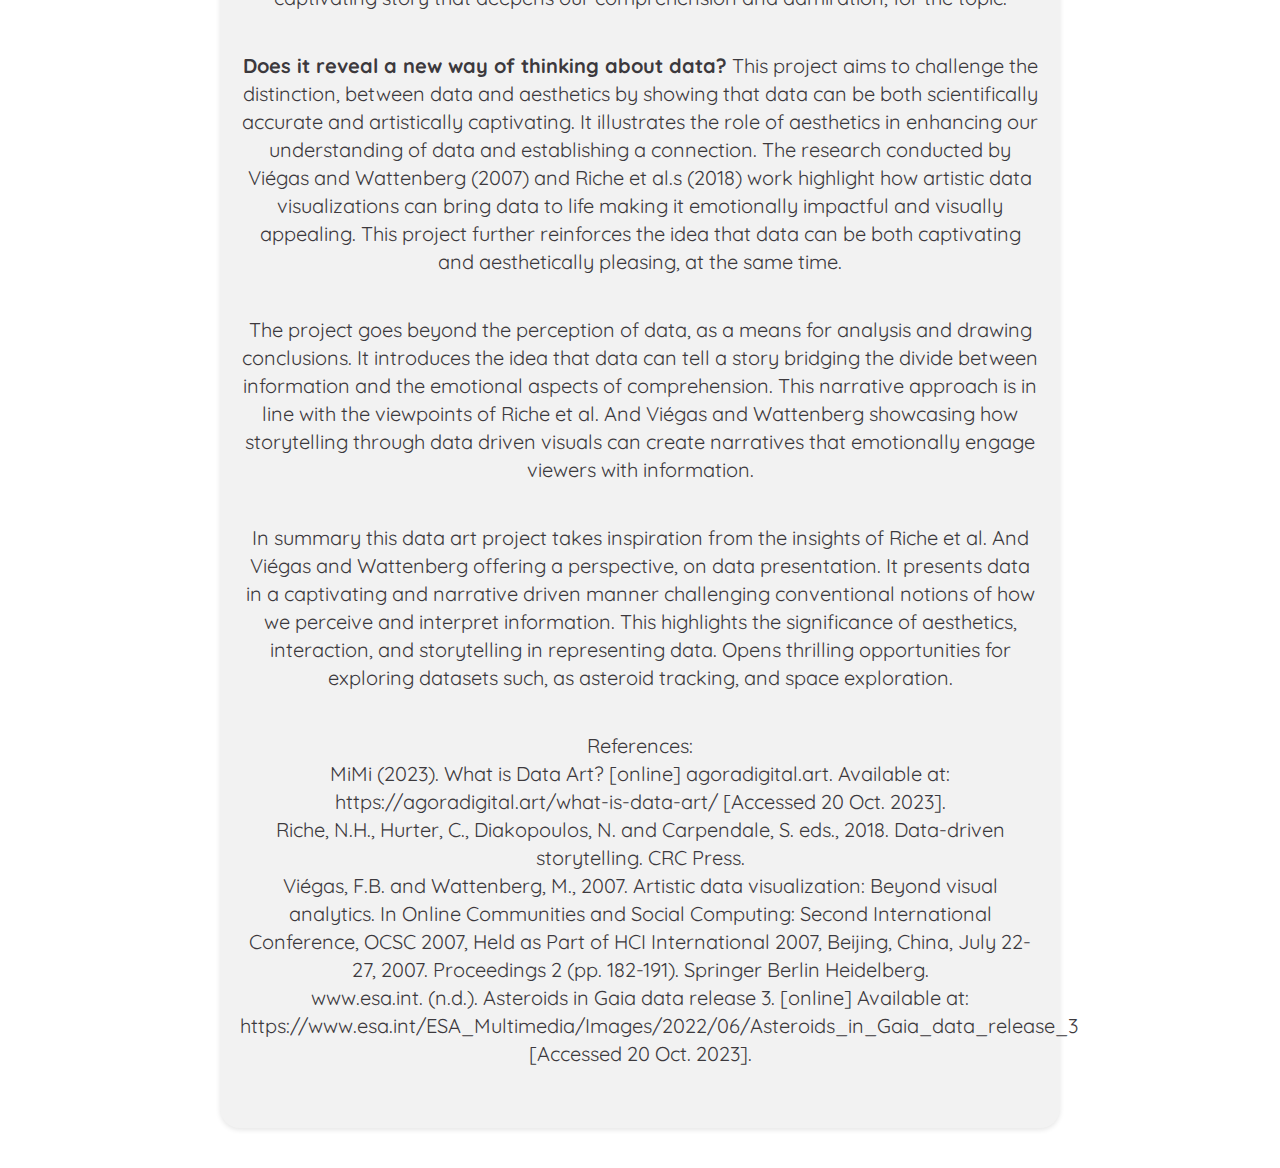
<file: blog4.html>
<DOCTYPE html>
    <html lang="en">
      <head>
        <meta charset="UTF-8" />
        <meta http-equiv="X-UA-Compatible" content="IE=edge" />
        <meta name="viewport" content="width=device-width, initial-scale=1.0" />
        <link rel="stylesheet" href="https://cdnjs.cloudflare.com/ajax/libs/font-awesome/5.15.1/css/all.min.css" integrity="sha512-+4zCK9k+qNFUR5X+cKL9EIR+ZOhtIloNl9GIKS57V1MyNsYpYcUrUeQc9vNfzsWfV28IaLL3i96P9sdNyeRssA==" crossorigin="anonymous" />
        <link rel="stylesheet" href="blog.css" />
        <title>BLOG</title>
      </head>
      <body>
    
        <!-- header -->
        <header>
          <nav class = "navbar">
            <div class = "container">
              <a href = "index.html" class = "navbar-brand">BLOG 4</a>
              <div class = "navbar-nav">
                <ul>
                  <li><a href="index.html">Homepage</a></li>
                  <li><a href="blog1.html">BLOG 1</a></li>
                  <li><a href="blog2.html">BLOG 2</a></li>
                  <li><a href="blog3.html">BLOG 3</a></li>
                  <li><a href="blog5.html">BLOG 5</a></li>
                  
              </ul>
              </div>
            </div>
          </nav>
          <div class = "banner">
            <div class = "container">
              <h1 class = "banner-title">
                <span>Data-Driven</span>Artwork
              </h1>
              <p><b>Dimara, E. and Perin, C. (2020) ‘What is Interaction for Data Visualization?’</b></p>
            </div>
          </div>
        </header>
        <!-- end of header -->
    
        <!--IxD Process-->
    <div class="title">
          <div class="container1">
            <h2>Close Reading</h2>
              <p><b>Dimara, E. and Perin, C. (2020) ‘What is Interaction for Data Visualization?’</b><br>
                <p>Data art is a genre of art that harnesses the power of data to produce visually captivating and 
                    thought-provoking creations. Through the utilization of algorithms, software and cutting-edge 
                    technology data is transformed into visualizations, like graphs, charts, or animations. The 
                    ultimate objective is to evoke emotions in viewers by unveiling insights, patterns, or narratives 
                    within the data, in an imaginative manner. Data Art although relatively new has been around for years. 
                    What distinguishes it from other forms of art is the intricate relationship between materials, 
                    techniques, and personal expression. While Data Art may not initially seem like art it ultimately 
                    becomes a medium for expression intentionally or unintentionally. The distribution and sharing of 
                    these artworks predominantly occur in many formats. The chance to delve into the realm where data 
                    art and communication strategies converge was truly thrilling. In this reflection I will delve into 
                    my artwork and its core objectives, the way it interacts with the dataset and how it affects meaning 
                    and how it draws inspiration from works, as well as further research in the realm of Data Driven Art.</p>
    
                <p><b>What I wanted to achieve</b>
                    What I want to achieve through my data art is inspired by the Gaia mission of the European Space Agency 
                    (ESA) and its asteroid data is a thrilling and inventive approach. Gaia, a space observatory has played a 
                    role in cataloguing and monitoring asteroids as well as other celestial objects providing abundant data 
                    that can be transformed into visually captivating representations.</p>
                
                <p>The artistic concept embodies the idea of storytelling driven by data. As mentioned by Riche et al (2018) 
                    exploration and explanation are key to data driven storytelling (Riche et al., 2018 p. 75). This art presents 
                    asteroid positions orbits and characteristics using Asteroids - NeoWs data in a way that combines both exploration 
                    and explanation. Through a sculpture representing asteroid orbits viewers are encouraged to explore while an 
                    interactive digital map allows for in depth examination of asteroid positions and orbits. The artistic portrayal 
                    of asteroids and sculpted specimens brings together accuracy, with storytelling elements conveying the significance 
                    of each asteroid’s features. Inspired by Riche et al.s perspective the projects narrative sheds light on the importance 
                    of the Gaia mission, asteroid tracking, and our understanding of the cosmos while captivating viewers.</p>
                    
                <p><b>How does it engage with the data set? </b>
                    My data art combines with the Asteroid NeoWs data set by bringing its complexities to life. As Viégas and Wattenberg (2007) 
                    accurately stated, "Artistic data visualizations have the ability to breathe life into data creating a connection for viewers 
                    to emotionally engage with information." The data skilfully presents the positions and orbits of asteroids by integrating Nasa 
                    data allowing viewers to explore the paths of these celestial objects. It effectively communicates characteristics of these 
                    asteroids, such, as their size and composition effectively bridging the gap between precision and aesthetic appeal. It also 
                    encourages exploration of the data by providing a map and a physical sculpture enabling viewers to delve into its intricacies. 
                    The narrative woven throughout this artwork aligns with Viégas and Wattenbergs philosophy by providing context for the data and 
                    illustrating the significance of the Asteroid – NeoWs data, in tracking and understanding asteroids. As a result, it makes the 
                    Asteroid NeoWs dataset more accessible and resonant within the realm of space exploration and knowledge.</p>
    
                <p><b>Does it enhance or subvert meaning?</b>
                    In this data art project, we draw inspiration from the ESAs Gaia mission and the Asteroid NeoWs data set to bring a new dimension 
                    to data. By infusing it with resonance and artistic interpretation we add depth that goes beyond data presentation. Like Viégas 
                    and Wattenberg (2007) emphasized artistic visualizations of data have the power to breathe life into it captivating our emotions 
                    and making it relatable. This project takes us on a journey, beyond information display; it creates an experience that sparks 
                    wonder and curiosity, about the vast cosmos.</p>

                    <p>Moreover, this project acts as a connection merging precision and visual appeal allowing viewers to engage with information in 
                        a way that goes beyond the capabilities of charts and graphs. As Viégas and Wattenberg put it "Artistic representations of 
                        data have the ability to captivate viewers creating a pathway for individuals to interact with data explore it and contemplate 
                        its meaning. “It offers a grasp of asteroid positions orbits and characteristics making the data more meaningful and 
                        understandable, for individuals. Like Viégas and Wattenberg emphasize, "Artistic representations of data can provide an 
                        audience with an accessible starting point to delve into complex information."</p>

                    <p>The project significantly enhances our understanding and admiration, for the data while preserving its meaning. It doesn't 
                        manipulate the data to convey any message or bias. Instead, it enriches the existing meaning making it more vibrant and 
                        captivating. The project emphasizes the significance of monitoring asteroids. Showcases the scientific accomplishments of 
                        space exploration. By doing it transforms the data into a captivating story that deepens our comprehension and admiration, 
                        for the topic.</p>

                        <p><b>Does it reveal a new way of thinking about data?</b>
                            This project aims to challenge the distinction, between data and aesthetics by showing that data can be both scientifically 
                            accurate and artistically captivating. It illustrates the role of aesthetics in enhancing our understanding of data and 
                            establishing a connection. The research conducted by Viégas and Wattenberg (2007) and Riche et al.s (2018) work highlight 
                            how artistic data visualizations can bring data to life making it emotionally impactful and visually appealing. This project 
                            further reinforces the idea that data can be both captivating and aesthetically pleasing, at the same time.</p>

                            <p>The project goes beyond the perception of data, as a means for analysis and drawing conclusions. It introduces the idea that 
                                data can tell a story bridging the divide between information and the emotional aspects of comprehension. This narrative 
                                approach is in line with the viewpoints of Riche et al. And Viégas and Wattenberg showcasing how storytelling through data 
                                driven visuals can create narratives that emotionally engage viewers with information.</p>

                            <p>In summary this data art project takes inspiration from the insights of Riche et al. And Viégas and Wattenberg offering a 
                                perspective, on data presentation. It presents data in a captivating and narrative driven manner challenging conventional 
                                notions of how we perceive and interpret information. This highlights the significance of aesthetics, interaction, and 
                                storytelling in representing data. Opens thrilling opportunities for exploring datasets such, as asteroid tracking, and 
                                space exploration.</p>
    
                <p>References:<br>
                    MiMi (2023). What is Data Art? [online] agoradigital.art. Available at: https://agoradigital.art/what-is-data-art/ [Accessed 20 Oct. 2023].<br>
                    Riche, N.H., Hurter, C., Diakopoulos, N. and Carpendale, S. eds., 2018. Data-driven storytelling. CRC Press.<br>
                    Viégas, F.B. and Wattenberg, M., 2007. Artistic data visualization: Beyond visual analytics. In Online Communities and Social Computing: Second International Conference, OCSC 2007, Held as Part of HCI International 2007, Beijing, China, July 22-27, 2007. Proceedings 2 (pp. 182-191). Springer Berlin Heidelberg.<br>
                    www.esa.int. (n.d.). Asteroids in Gaia data release 3. [online] Available at: https://www.esa.int/ESA_Multimedia/Images/2022/06/Asteroids_in_Gaia_data_release_3 [Accessed 20 Oct. 2023].<br>
              </p>

                
                </p>
          </div>
        <!--End of design-->
      </body>
    </html>
</file>
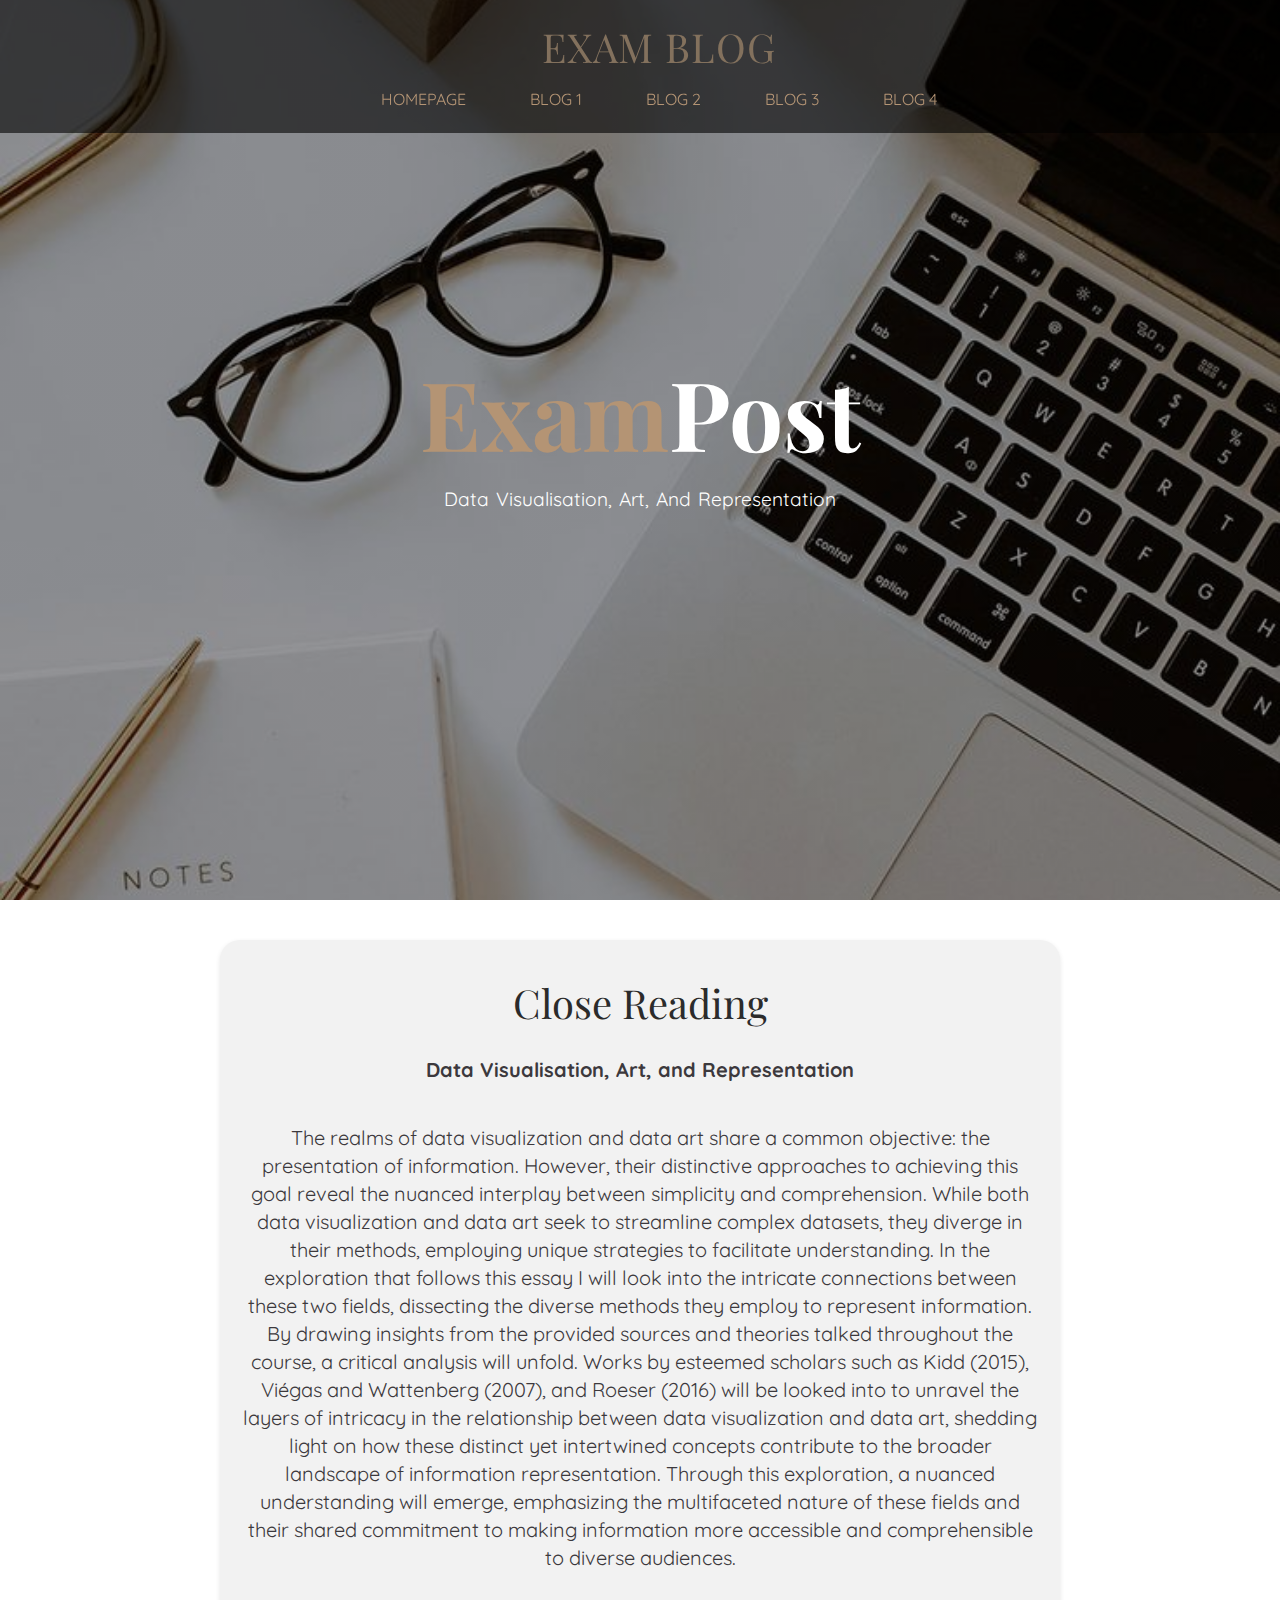
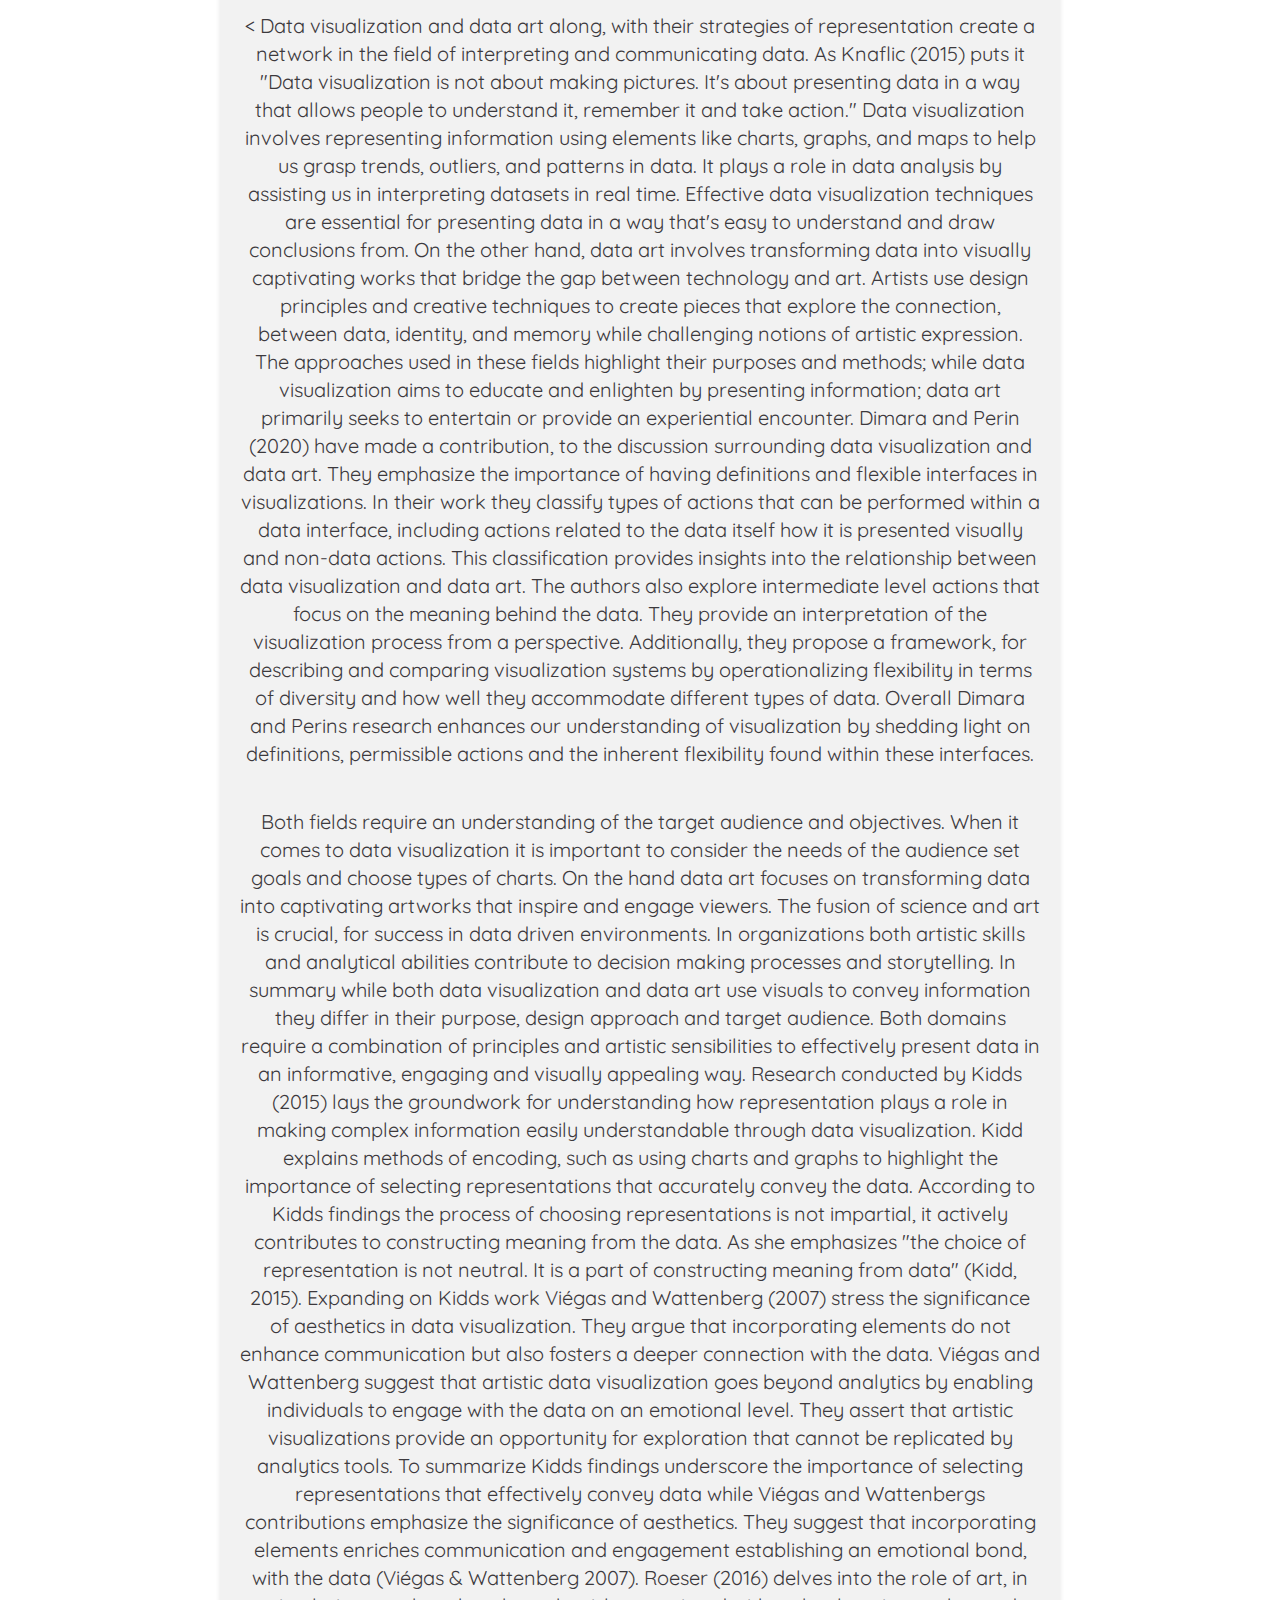
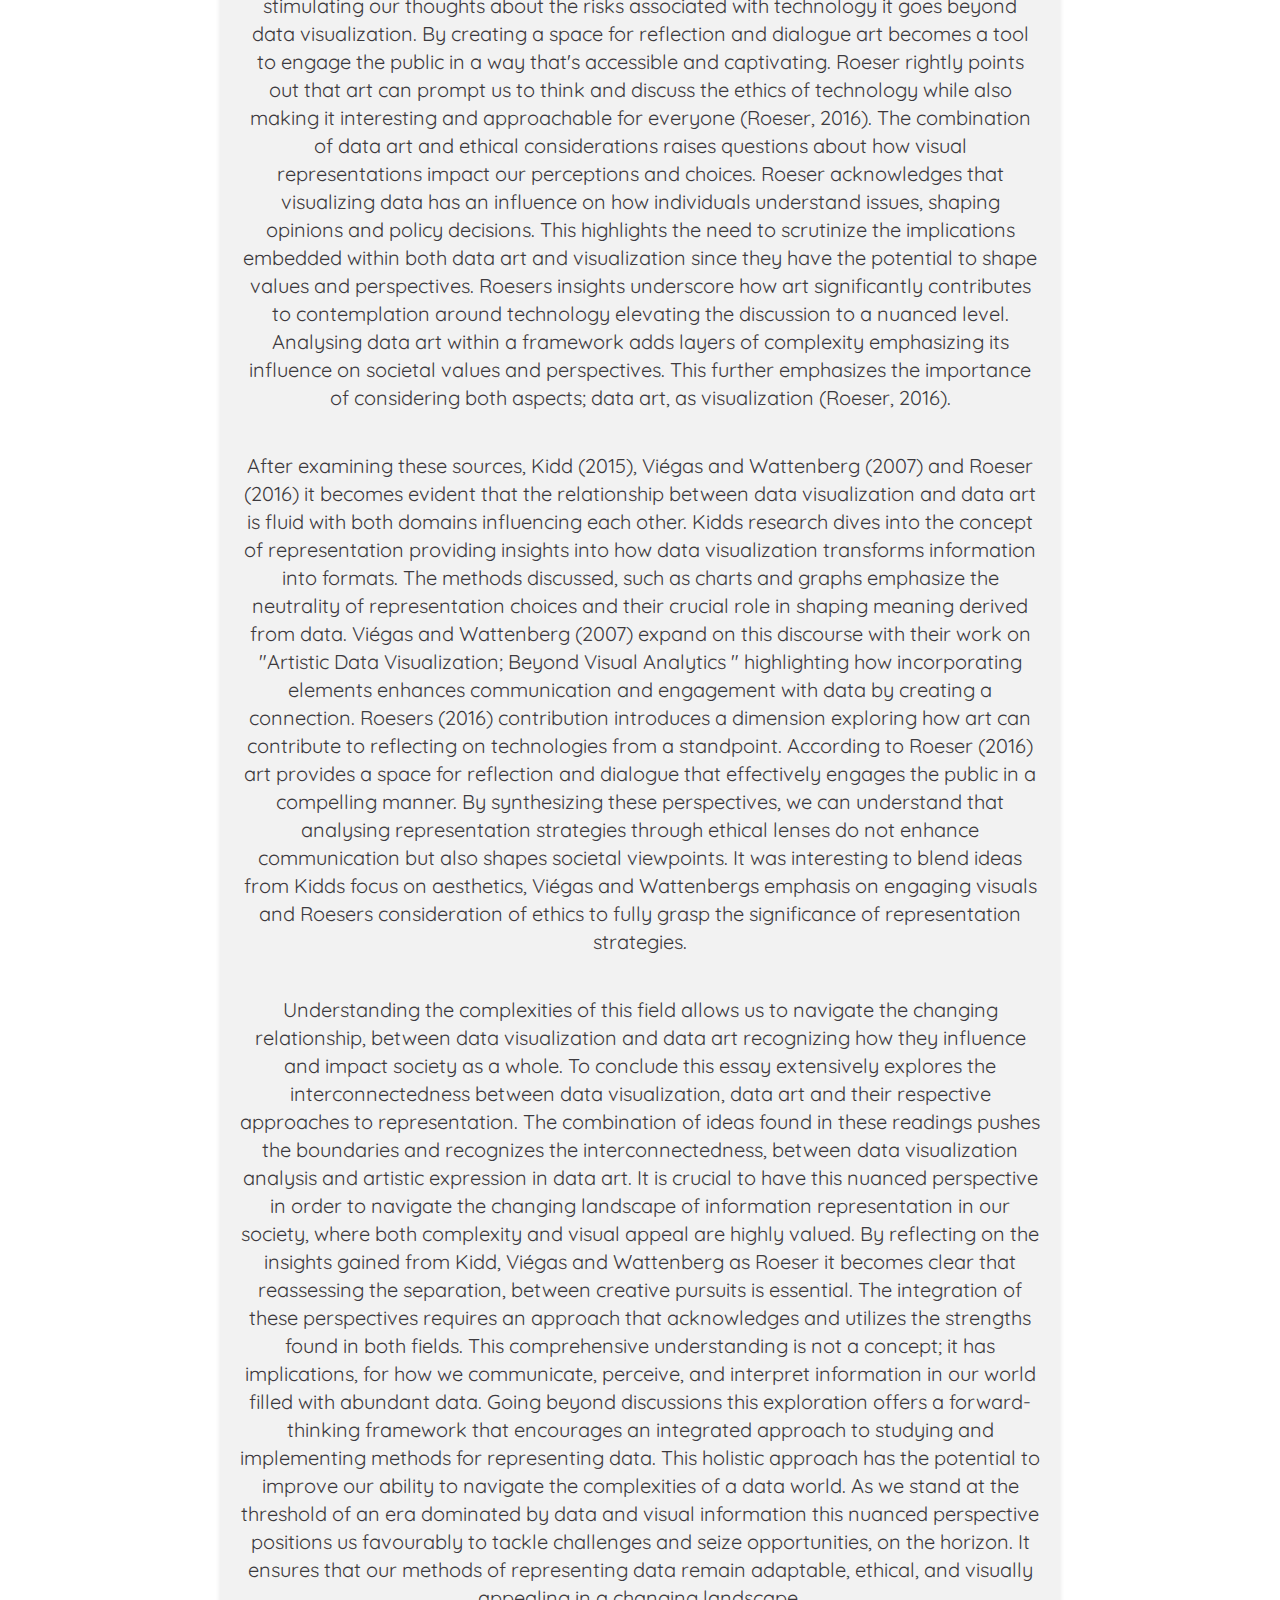
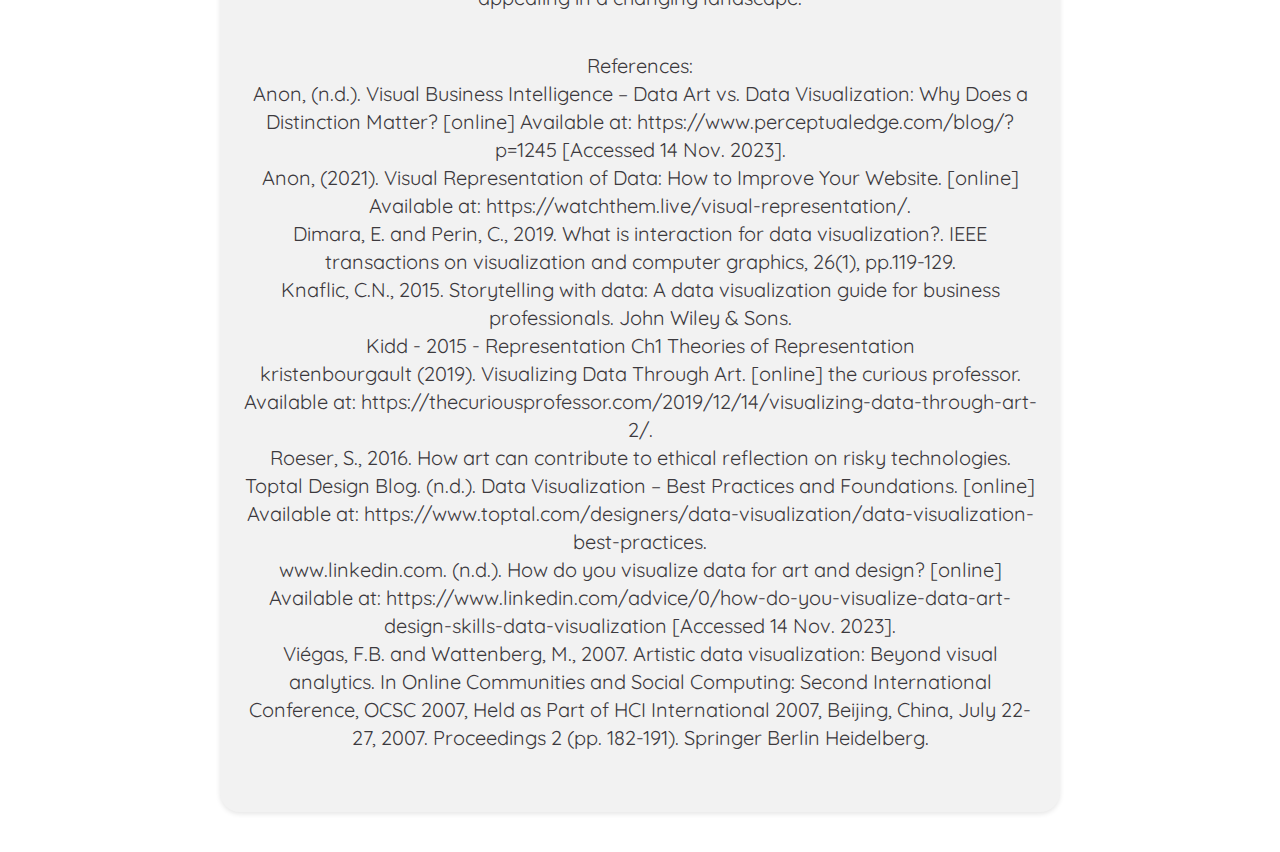
<file: blog5.html>
<DOCTYPE html>
    <html lang="en">
      <head>
        <meta charset="UTF-8" />
        <meta http-equiv="X-UA-Compatible" content="IE=edge" />
        <meta name="viewport" content="width=device-width, initial-scale=1.0" />
        <link rel="stylesheet" href="https://cdnjs.cloudflare.com/ajax/libs/font-awesome/5.15.1/css/all.min.css" integrity="sha512-+4zCK9k+qNFUR5X+cKL9EIR+ZOhtIloNl9GIKS57V1MyNsYpYcUrUeQc9vNfzsWfV28IaLL3i96P9sdNyeRssA==" crossorigin="anonymous" />
        <link rel="stylesheet" href="blog.css" />
        <title>BLOG</title>
      </head>
      <body>
    
        <!-- header -->
        <header>
          <nav class = "navbar">
            <div class = "container">
              <a href = "index.html" class = "navbar-brand">EXAM BLOG</a>
              <div class = "navbar-nav">
                <ul>
                  <li><a href="index.html">Homepage</a></li>
                  <li><a href="blog1.html">BLOG 1</a></li>
                  <li><a href="blog2.html">BLOG 2</a></li>
                  <li><a href="blog3.html">BLOG 3</a></li>
                  <li><a href="blog4.html">BLOG 4</a></li>
                  
              </ul>
              </div>
            </div>
          </nav>
          <div class = "banner">
            <div class = "container">
              <h1 class = "banner-title">
                <span>Exam</span>Post
              </h1>
              <p><b>Data Visualisation, Art, and Representation</b></p>
            </div>
          </div>
        </header>
        <!-- end of header -->
    
        <!--IxD Process-->
    <div class="title">
          <div class="container1">
            <h2>Close Reading</h2>
              <p><b>Data Visualisation, Art, and Representation</b><br>
                <p>The realms of data visualization and data art share a common objective: the presentation of information. 
                    However, their distinctive approaches to achieving this goal reveal the nuanced interplay between simplicity 
                    and comprehension. While both data visualization and data art seek to streamline complex datasets, they 
                    diverge in their methods, employing unique strategies to facilitate understanding. In the exploration that 
                    follows this essay I will look into the intricate connections between these two fields, dissecting the diverse 
                    methods they employ to represent information. By drawing insights from the provided sources and theories 
                    talked throughout the course, a critical analysis will unfold. Works by esteemed scholars such as Kidd (2015), 
                    Viégas and Wattenberg (2007), and Roeser (2016) will be looked into to unravel the layers of intricacy in the 
                    relationship between data visualization and data art, shedding light on how these distinct yet intertwined 
                    concepts contribute to the broader landscape of information representation. Through this exploration,
                     a nuanced understanding will emerge, emphasizing the multifaceted nature of these fields and their 
                     shared commitment to making information more accessible and comprehensible to diverse audiences.</p>
    
                <p><
                    Data visualization and data art along, with their strategies of representation create a network in the field 
                    of interpreting and communicating data. As Knaflic (2015) puts it "Data visualization is not about making 
                    pictures. It's about presenting data in a way that allows people to understand it, remember it and take 
                    action." Data visualization involves representing information using elements like charts, graphs, and 
                    maps to help us grasp trends, outliers, and patterns in data. It plays a role in data analysis by assisting 
                    us in interpreting datasets in real time. Effective data visualization techniques are essential for presenting 
                    data in a way that's easy to understand and draw conclusions from. On the other hand, data art involves 
                    transforming data into visually captivating works that bridge the gap between technology and art. Artists 
                    use design principles and creative techniques to create pieces that explore the connection, between data, 
                    identity, and memory while challenging notions of artistic expression. The approaches used in these fields 
                    highlight their purposes and methods; while data visualization aims to educate and enlighten by presenting 
                    information; data art primarily seeks to entertain or provide an experiential encounter. Dimara and Perin 
                    (2020) have made a contribution, to the discussion surrounding data visualization and data art. They 
                    emphasize the importance of having definitions and flexible interfaces in visualizations. In their work 
                    they classify types of actions that can be performed within a data interface, including actions related 
                    to the data itself how it is presented visually and non-data actions. This classification provides insights 
                    into the relationship between data visualization and data art. The authors also explore intermediate level 
                    actions that focus on the meaning behind the data. They provide an interpretation of the visualization process 
                    from a perspective. Additionally, they propose a framework, for describing and comparing visualization systems 
                    by operationalizing flexibility in terms of diversity and how well they accommodate different types of data. 
                    Overall Dimara and Perins research enhances our understanding of visualization by shedding light on definitions, 
                    permissible actions and the inherent flexibility found within these interfaces.</p>
                
                <p>Both fields require an understanding of the target audience and objectives. When it comes to data visualization 
                    it is important to consider the needs of the audience set goals and choose types of charts. On the hand data art 
                    focuses on transforming data into captivating artworks that inspire and engage viewers. The fusion of science and 
                    art is crucial, for success in data driven environments. In organizations both artistic skills and analytical abilities 
                    contribute to decision making processes and storytelling. In summary while both data visualization and data art use 
                    visuals to convey information they differ in their purpose, design approach and target audience. Both domains require 
                    a combination of principles and artistic sensibilities to effectively present data in an informative, engaging and 
                    visually appealing way. Research conducted by Kidds (2015) lays the groundwork for understanding how representation 
                    plays a role in making complex information easily understandable through data visualization. Kidd explains methods of 
                    encoding, such as using charts and graphs to highlight the importance of selecting representations that accurately convey 
                    the data. According to Kidds findings the process of choosing representations is not impartial, it actively contributes 
                    to constructing meaning from the data. As she emphasizes "the choice of representation is not neutral. It is a part of 
                    constructing meaning from data" (Kidd, 2015). Expanding on Kidds work Viégas and Wattenberg (2007) stress the significance 
                    of aesthetics in data visualization. They argue that incorporating elements do not enhance communication but also fosters
                     a deeper connection with the data. Viégas and Wattenberg suggest that artistic data visualization goes beyond analytics 
                     by enabling individuals to engage with the data on an emotional level. They assert that artistic visualizations provide 
                     an opportunity for exploration that cannot be replicated by analytics tools. To summarize Kidds findings underscore the 
                     importance of selecting representations that effectively convey data while Viégas and Wattenbergs contributions emphasize 
                     the significance of aesthetics. They suggest that incorporating elements enriches communication and engagement establishing 
                     an emotional bond, with the data (Viégas & Wattenberg 2007). Roeser (2016) delves into the role of art, in stimulating our 
                     thoughts about the risks associated with technology it goes beyond data visualization. By creating a space for reflection 
                     and dialogue art becomes a tool to engage the public in a way that's accessible and captivating. Roeser rightly points out
                      that art can prompt us to think and discuss the ethics of technology while also making it interesting and approachable for 
                      everyone (Roeser, 2016). The combination of data art and ethical considerations raises questions about how visual 
                      representations impact our perceptions and choices. Roeser acknowledges that visualizing data has an influence on 
                      how individuals understand issues, shaping opinions and policy decisions. This highlights the need to scrutinize the 
                      implications embedded within both data art and visualization since they have the potential to shape values and perspectives.
                      Roesers insights underscore how art significantly contributes to contemplation around technology elevating the 
                      discussion to a nuanced level. Analysing data art within a framework adds layers of complexity emphasizing its 
                      influence on societal values and perspectives. This further emphasizes the importance of considering both aspects; 
                      data art, as visualization (Roeser, 2016).</p>
                    
                <p>
                    After examining these sources, Kidd (2015), Viégas and Wattenberg (2007) and Roeser (2016) it becomes evident that the 
                    relationship between data visualization and data art is fluid with both domains influencing each other. Kidds research 
                    dives into the concept of representation providing insights into how data visualization transforms information into formats. 
                    The methods discussed, such as charts and graphs emphasize the neutrality of representation choices and their crucial 
                    role in shaping meaning derived from data. Viégas and Wattenberg (2007) expand on this discourse with their work on 
                    "Artistic Data Visualization; Beyond Visual Analytics " highlighting how incorporating elements enhances communication 
                    and engagement with data by creating a connection. Roesers (2016) contribution introduces a dimension exploring how art 
                    can contribute to reflecting on technologies from a standpoint. According to Roeser (2016) art provides a space for 
                    reflection and dialogue that effectively engages the public in a compelling manner. By synthesizing these perspectives, 
                    we can understand that analysing representation strategies through ethical lenses do not enhance communication but also
                     shapes societal viewpoints. It was interesting to blend ideas from Kidds focus on aesthetics, Viégas and Wattenbergs 
                     emphasis on engaging visuals and Roesers consideration of ethics to fully grasp the significance of representation strategies. </p>
    
                <p>
                    Understanding the complexities of this field allows us to navigate the changing relationship, between data visualization 
                    and data art recognizing how they influence and impact society as a whole. To conclude this essay extensively explores 
                    the interconnectedness between data visualization, data art and their respective approaches to representation. 
                    The combination of ideas found in these readings pushes the boundaries and recognizes the interconnectedness, 
                    between data visualization analysis and artistic expression in data art. It is crucial to have this nuanced 
                    perspective in order to navigate the changing landscape of information representation in our society, where 
                    both complexity and visual appeal are highly valued. By reflecting on the insights gained from Kidd, Viégas and Wattenberg 
                    as Roeser it becomes clear that reassessing the separation, between creative pursuits is essential. The integration of 
                    these perspectives requires an approach that acknowledges and utilizes the strengths found in both fields. This 
                    comprehensive understanding is not a concept; it has implications, for how we communicate, perceive, and interpret 
                    information in our world filled with abundant data. Going beyond discussions this exploration offers a forward-thinking 
                    framework that encourages an integrated approach to studying and implementing methods for representing data. This holistic 
                    approach has the potential to improve our ability to navigate the complexities of a data world. As we stand at the 
                    threshold of an era dominated by data and visual information this nuanced perspective positions us favourably to tackle 
                    challenges and seize opportunities, on the horizon. It ensures that our methods of representing data remain adaptable, 
                    ethical, and visually appealing in a changing landscape.</p>

                <p>References:<br>
                    Anon, (n.d.). Visual Business Intelligence – Data Art vs. Data Visualization: Why Does a Distinction Matter? [online] Available at: https://www.perceptualedge.com/blog/?p=1245 [Accessed 14 Nov. 2023].<br>
                    Anon, (2021). Visual Representation of Data: How to Improve Your Website. [online] Available at: https://watchthem.live/visual-representation/.<br>
                    Dimara, E. and Perin, C., 2019. What is interaction for data visualization?. IEEE transactions on visualization and computer graphics, 26(1), pp.119-129.<br>
                    Knaflic, C.N., 2015. Storytelling with data: A data visualization guide for business professionals. John Wiley & Sons.<br>
                    Kidd - 2015 - Representation Ch1 Theories of Representation<br>
                    kristenbourgault (2019). Visualizing Data Through Art. [online] the curious professor. Available at: https://thecuriousprofessor.com/2019/12/14/visualizing-data-through-art-2/.<br>
                    Roeser, S., 2016. How art can contribute to ethical reflection on risky technologies.<br>
                    Toptal Design Blog. (n.d.). Data Visualization – Best Practices and Foundations. [online] Available at: https://www.toptal.com/designers/data-visualization/data-visualization-best-practices.<br>
                    www.linkedin.com. (n.d.). How do you visualize data for art and design? [online] Available at: https://www.linkedin.com/advice/0/how-do-you-visualize-data-art-design-skills-data-visualization [Accessed 14 Nov. 2023].<br>
                    Viégas, F.B. and Wattenberg, M., 2007. Artistic data visualization: Beyond visual analytics. In Online Communities and Social Computing: Second International Conference, OCSC 2007, Held as Part of HCI International 2007, Beijing, China, July 22-27, 2007. Proceedings 2 (pp. 182-191). Springer Berlin Heidelberg.<br>
              </p>

                
                </p>
          </div>
        <!--End of design-->
      </body>
    </html>
</file>
<file: api.css>
@import url('https://fonts.googleapis.com/css2?family=Playfair+Display:wght@500;600;700;800;900&family=Quicksand:wght@300;400;500;600;700&display=swap');

:root{
    --Playfair: 'Playfair Display', serif;
    --Quicksand: 'Quicksand', sans-serif;
    --Roboto: 'Roboto', sans-serif;
    --dark: #3c393d;
    --exDark: #2b2b2b;
    --cultured: hsla(0, 0%, 97%, 1);
    --french-bistre: hsla(31, 17%, 44%, 1);
    --jet: hsla(0, 0%, 20%, 1);
    --bistre: hsla(35, 100%, 9%, 1);
    --bistre_a75: hsla(35, 100%, 9%, 0.75);
    --camel: hsla(30, 30%, 58%, 1);
    --umber: hsla(31, 17%, 36%, 1);
    --golden-brown_a60: hsla(35, 70%, 38%, 0.6);
    --granite-gray: hsla(0, 0%, 38%, 1);   
    --white: hsla(0, 0%, 100%, 1);
    --black: hsla(0, 0%, 0%, 1);
}
*{
    padding: 0;
    margin: 0;
    font-family: var(--Quicksand);
}
body{
    line-height: 1.4;
    color: var(--dark);
}
img{
    width: 100%;
    display: block;
}
.container{
    max-width: 1320px;
    margin: 0 auto;
    padding: 0 1.2rem;
}

/* header */
header{
    min-height: 100vh;
    background: linear-gradient(rgba(0, 0, 0, 0.4), rgba(0, 0, 0, 0.4)), url(IMG/download\ \(2\).jpg) center/cover no-repeat fixed;
    display: flex;
    flex-direction: column;
    justify-content: stretch;
}
.navbar{
    background: rgba(0, 0, 0, 0.6);
    padding: 1.2rem;
    position: fixed;
    width: 100%;
    z-index: 999;
}
.navbar-nav ul li{
    list-style: none;
    display: inline-block;
    margin: 0 30px;
    position: relative;
}
.navbar-nav ul li a{
    text-decoration: none;
    color: var(--camel);
    text-transform: uppercase;
}
.navbar-nav ul li::after{
    content: '';
    height: 3px;
    width: 0;
    background: #d8b7ba;
    position: absolute;
    left: 0;
    bottom: -10px;
    transition: 0.5s;
}
.navbar-nav ul li:hover::after{
    width: 100%;
}
.navbar-brand{
    color: var(--french-bistre);
    font-size: 2.5rem;
    display: block;
    text-align: center;
    text-decoration: none;
    font-family: var(--Playfair);
    letter-spacing: 1px;
}
.navbar-nav{
    padding: 0.8rem 0 0.2rem 0;
    text-align: center;
}

.banner{
    flex: 1;
    display: flex;
    align-items: center;
    justify-content: center;
    text-align: center;
    color: var(--white);
}
.banner-title{
    font-size: 6rem;
    font-family: var(--Playfair);
    line-height: 1.2;
}
.banner-title span{
    font-family: var(--Playfair);
    color: var(--camel);
}
.banner p{
    padding: 1rem 0 2rem 0;
    font-size: 1.2rem;
    text-transform: capitalize;
    font-family: var(--Roboto);
    font-weight: 300;
    word-spacing: 2px;
}
.banner form{
    background: #fff;
    border-radius: 2rem;
    padding: 0.6rem 1rem;
    display: flex;
    justify-content: space-between;
}
.search-input{
    font-family: var(--Roboto);
    font-size: 1.1rem;
    width: 100%;
    outline: 0;
    padding: 0.6rem 0;
    border: none;
}
.search-input::placeholder{
    text-transform: capitalize;
}
.search-btn{
    width: 40px;
    font-size: 1.1rem;
    color: var(--dark);
    border: none;
    background: transparent;
    outline: 0;
    cursor: pointer;
}

.container1 {
    background-color: #f2f2f2;
    padding: 20px;
    border-radius: 20px;
    box-shadow: 0 2px 5px rgba(0, 0, 0, 0.1);
    margin: 40px auto;
    max-width: 800px;
    margin-bottom: 40px;
  }
  
  .container1 h2 {
    font-size: 40px;
    font-family:var(--Playfair);
    font-weight: normal;
    padding: 15px;
    color:#2b2b2b;
    text-align: center;
    text-transform: capitalize;
    margin-bottom: 10px;
  }
  
  .container1 p {
    font-size: 20px;
    text-align: center;
    margin-bottom: 2em;
  }

  /*API */

label, button {
    margin: 10px;
}

button {
    padding: 8px 15px;
    background-color: rgb(216, 216, 216);
    color: var(--camel);
    border: none;
    border-radius: 5px;
    cursor: pointer;
    transition: background-color 0.3s ease;
}

button:hover {
    background-color: var(--umber);
}

#output {
    width: 90%;
    max-width: 700px;
    margin: 20px auto;
    background-color: #fff;
    padding: 20px;
    border-radius: 8px;
    box-shadow: 0 4px 6px var(--umber);
}

ul {
    list-style-type: none;
    padding-left: 0;
}

li {
    padding: 8px 0;
    border-bottom: 1px solid var(--umber);
}

#diameterChart, #distanceChart, #bubbleChart {
    width: 80%;
    background-color: #fff;
    padding: 20px;
    border-radius: 8px;
    box-shadow: 0 4px 6px var(--umber);
    margin: 10%;
}

.center-container {
    display: flex;
    flex-direction: column;
    align-items: center;
    text-align: center;
    width: 100%;
}

.charts-container {
    display: flex;
    justify-content: center;
    flex-wrap: wrap;
    width: 90%;
    max-width: 700px;
    margin: 20px auto;
}

@media (max-width: 600px) {
    button {
        padding: 12px 20px;
    }

    #output {
        width: 100%;
        padding: 10px;
        margin: 10px;
    }

    #diameterChart, #distanceChart, #bubbleChart {
        width: 100%;
        margin: 10px;
    }
}
</file>
<file: blog.css>
@import url('https://fonts.googleapis.com/css2?family=Playfair+Display:wght@500;600;700;800;900&family=Quicksand:wght@300;400;500;600;700&display=swap');

:root{
    --Playfair: 'Playfair Display', serif;
    --Quicksand: 'Quicksand', sans-serif;
    --Roboto: 'Roboto', sans-serif;
    --dark: #3c393d;
    --exDark: #2b2b2b;
    --cultured: hsla(0, 0%, 97%, 1);
    --french-bistre: hsla(31, 17%, 44%, 1);
    --jet: hsla(0, 0%, 20%, 1);
    --bistre: hsla(35, 100%, 9%, 1);
    --bistre_a75: hsla(35, 100%, 9%, 0.75);
    --camel: hsla(30, 30%, 58%, 1);
    --umber: hsla(31, 17%, 36%, 1);
    --golden-brown_a60: hsla(35, 70%, 38%, 0.6);
    --granite-gray: hsla(0, 0%, 38%, 1);   
    --white: hsla(0, 0%, 100%, 1);
    --black: hsla(0, 0%, 0%, 1);
}
*{
    padding: 0;
    margin: 0;
    font-family: var(--Quicksand);
}
body{
    line-height: 1.4;
    color: var(--dark);
}
img{
    width: 100%;
    display: block;
}
.container{
    max-width: 1320px;
    margin: 0 auto;
    padding: 0 1.2rem;
}

/* header */
header{
    min-height: 100vh;
    background: linear-gradient(rgba(0, 0, 0, 0.4), rgba(0, 0, 0, 0.4)), url(IMG/Organic\ SEO\ Services.jpg) center/cover no-repeat fixed;
    display: flex;
    flex-direction: column;
    justify-content: stretch;
}
.navbar{
    background: rgba(0, 0, 0, 0.6);
    padding: 1.2rem;
    position: fixed;
    width: 100%;
    z-index: 999;
}
.navbar-nav ul li{
    list-style: none;
    display: inline-block;
    margin: 0 30px;
    position: relative;
}
.navbar-nav ul li a{
    text-decoration: none;
    color: var(--camel);
    text-transform: uppercase;
}
.navbar-nav ul li::after{
    content: '';
    height: 3px;
    width: 0;
    background: #d8b7ba;
    position: absolute;
    left: 0;
    bottom: -10px;
    transition: 0.5s;
}
.navbar-nav ul li:hover::after{
    width: 100%;
}
.navbar-brand{
    color: var(--french-bistre);
    font-size: 2.5rem;
    display: block;
    text-align: center;
    text-decoration: none;
    font-family: var(--Playfair);
    letter-spacing: 1px;
}
.navbar-nav{
    padding: 0.8rem 0 0.2rem 0;
    text-align: center;
}

.banner{
    flex: 1;
    display: flex;
    align-items: center;
    justify-content: center;
    text-align: center;
    color: var(--white);
}
.banner-title{
    font-size: 6rem;
    font-family: var(--Playfair);
    line-height: 1.2;
}
.banner-title span{
    font-family: var(--Playfair);
    color: var(--camel);
}
.banner p{
    padding: 1rem 0 2rem 0;
    font-size: 1.2rem;
    text-transform: capitalize;
    font-family: var(--Roboto);
    font-weight: 300;
    word-spacing: 2px;
}
.banner form{
    background: #fff;
    border-radius: 2rem;
    padding: 0.6rem 1rem;
    display: flex;
    justify-content: space-between;
}
.search-input{
    font-family: var(--Roboto);
    font-size: 1.1rem;
    width: 100%;
    outline: 0;
    padding: 0.6rem 0;
    border: none;
}
.search-input::placeholder{
    text-transform: capitalize;
}
.search-btn{
    width: 40px;
    font-size: 1.1rem;
    color: var(--dark);
    border: none;
    background: transparent;
    outline: 0;
    cursor: pointer;
}

.container1 {
    background-color: #f2f2f2;
    padding: 20px;
    border-radius: 20px;
    box-shadow: 0 2px 5px rgba(0, 0, 0, 0.1);
    margin: 40px auto;
    max-width: 800px;
    margin-bottom: 40px;
  }
  
  .container1 h2 {
    font-size: 40px;
    font-family:var(--Playfair);
    font-weight: normal;
    padding: 15px;
    color:#2b2b2b;
    text-align: center;
    text-transform: capitalize;
    margin-bottom: 10px;
  }
  
  .container1 p {
    font-size: 20px;
    text-align: center;
    margin-bottom: 2em;
  }
</file>
